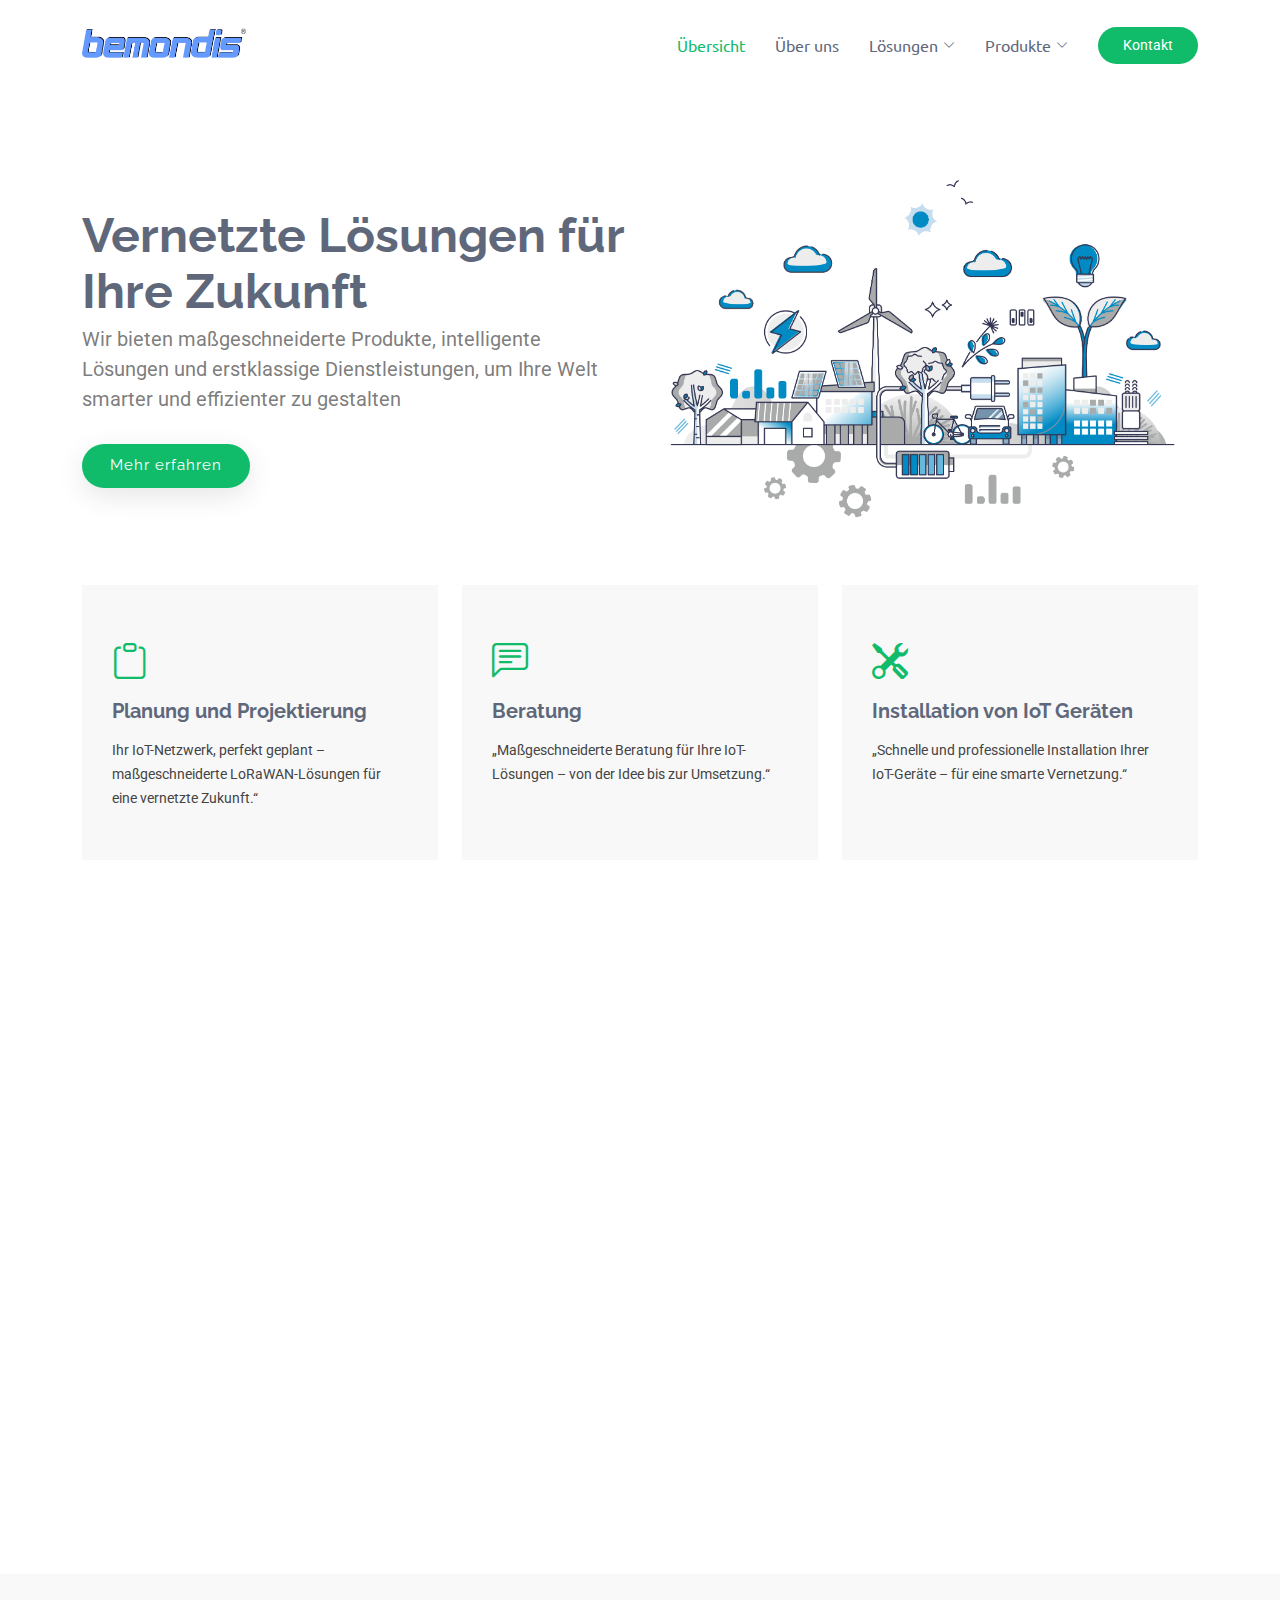
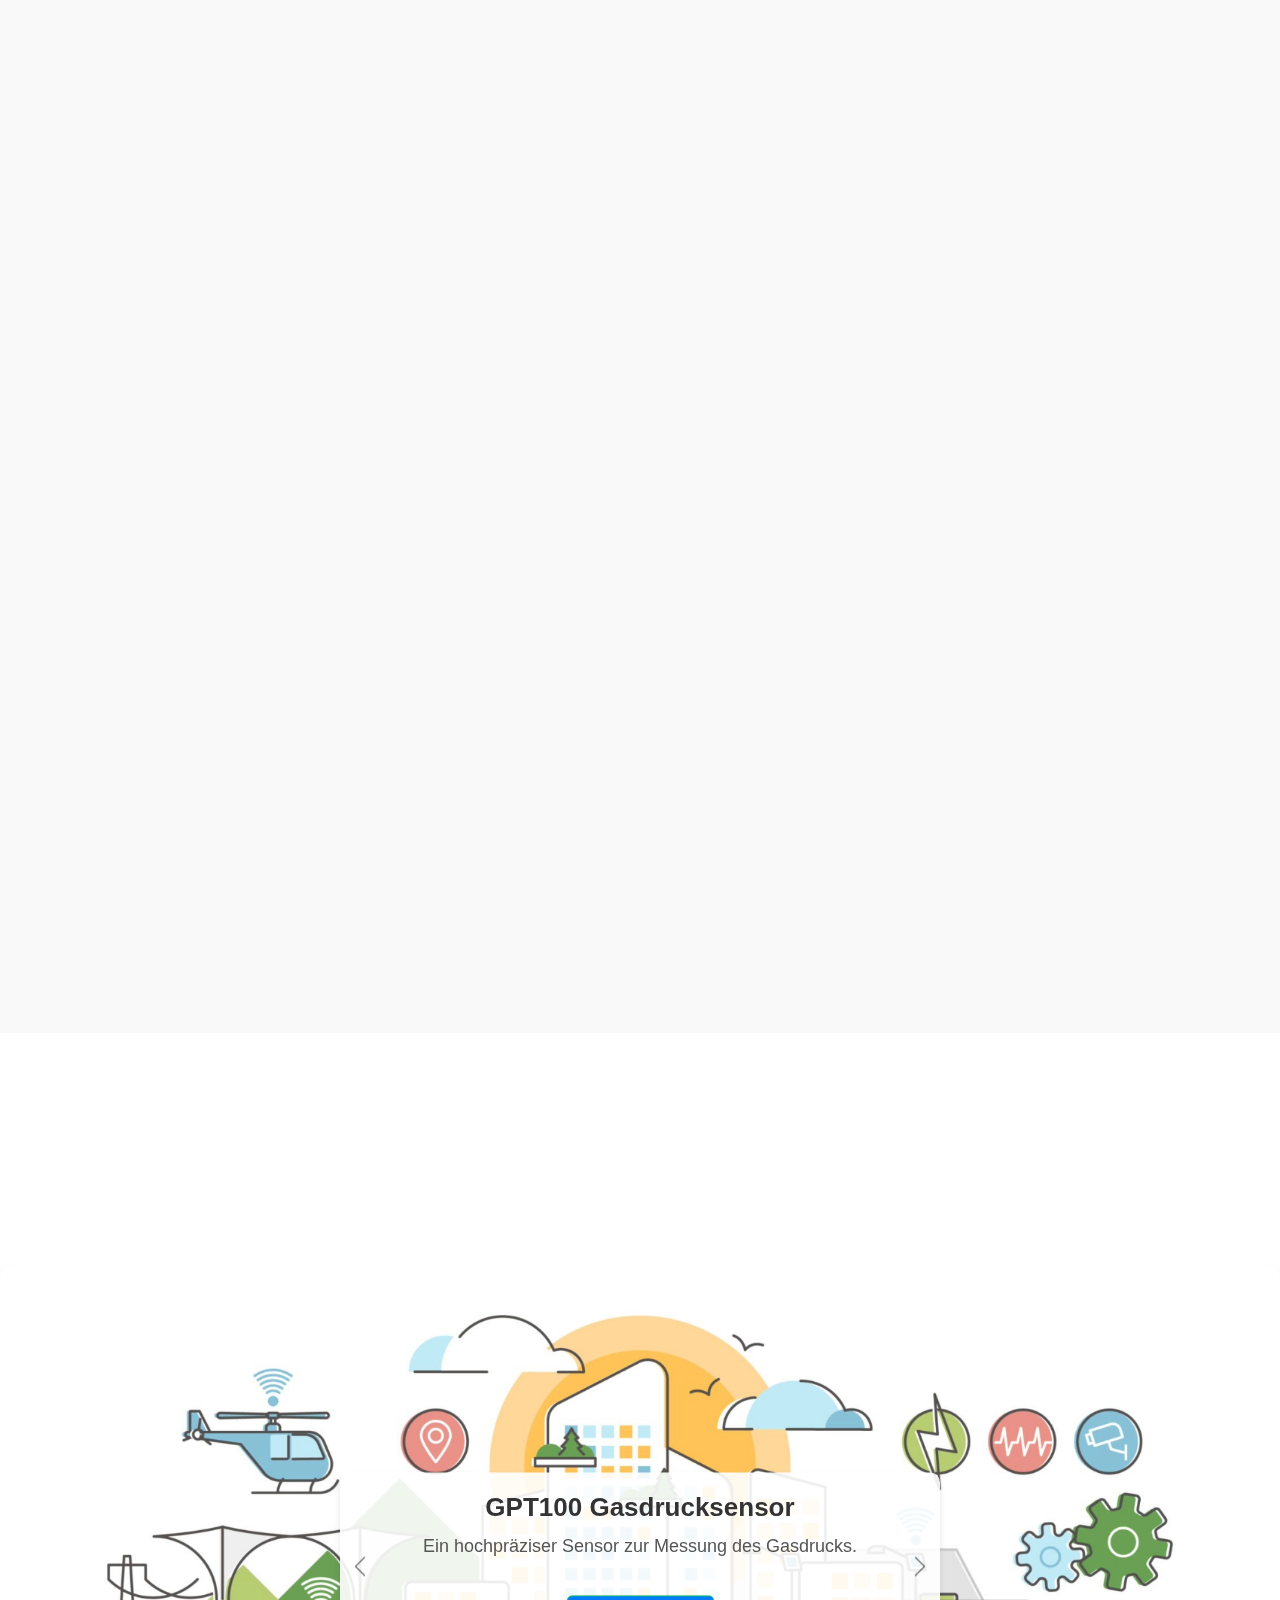
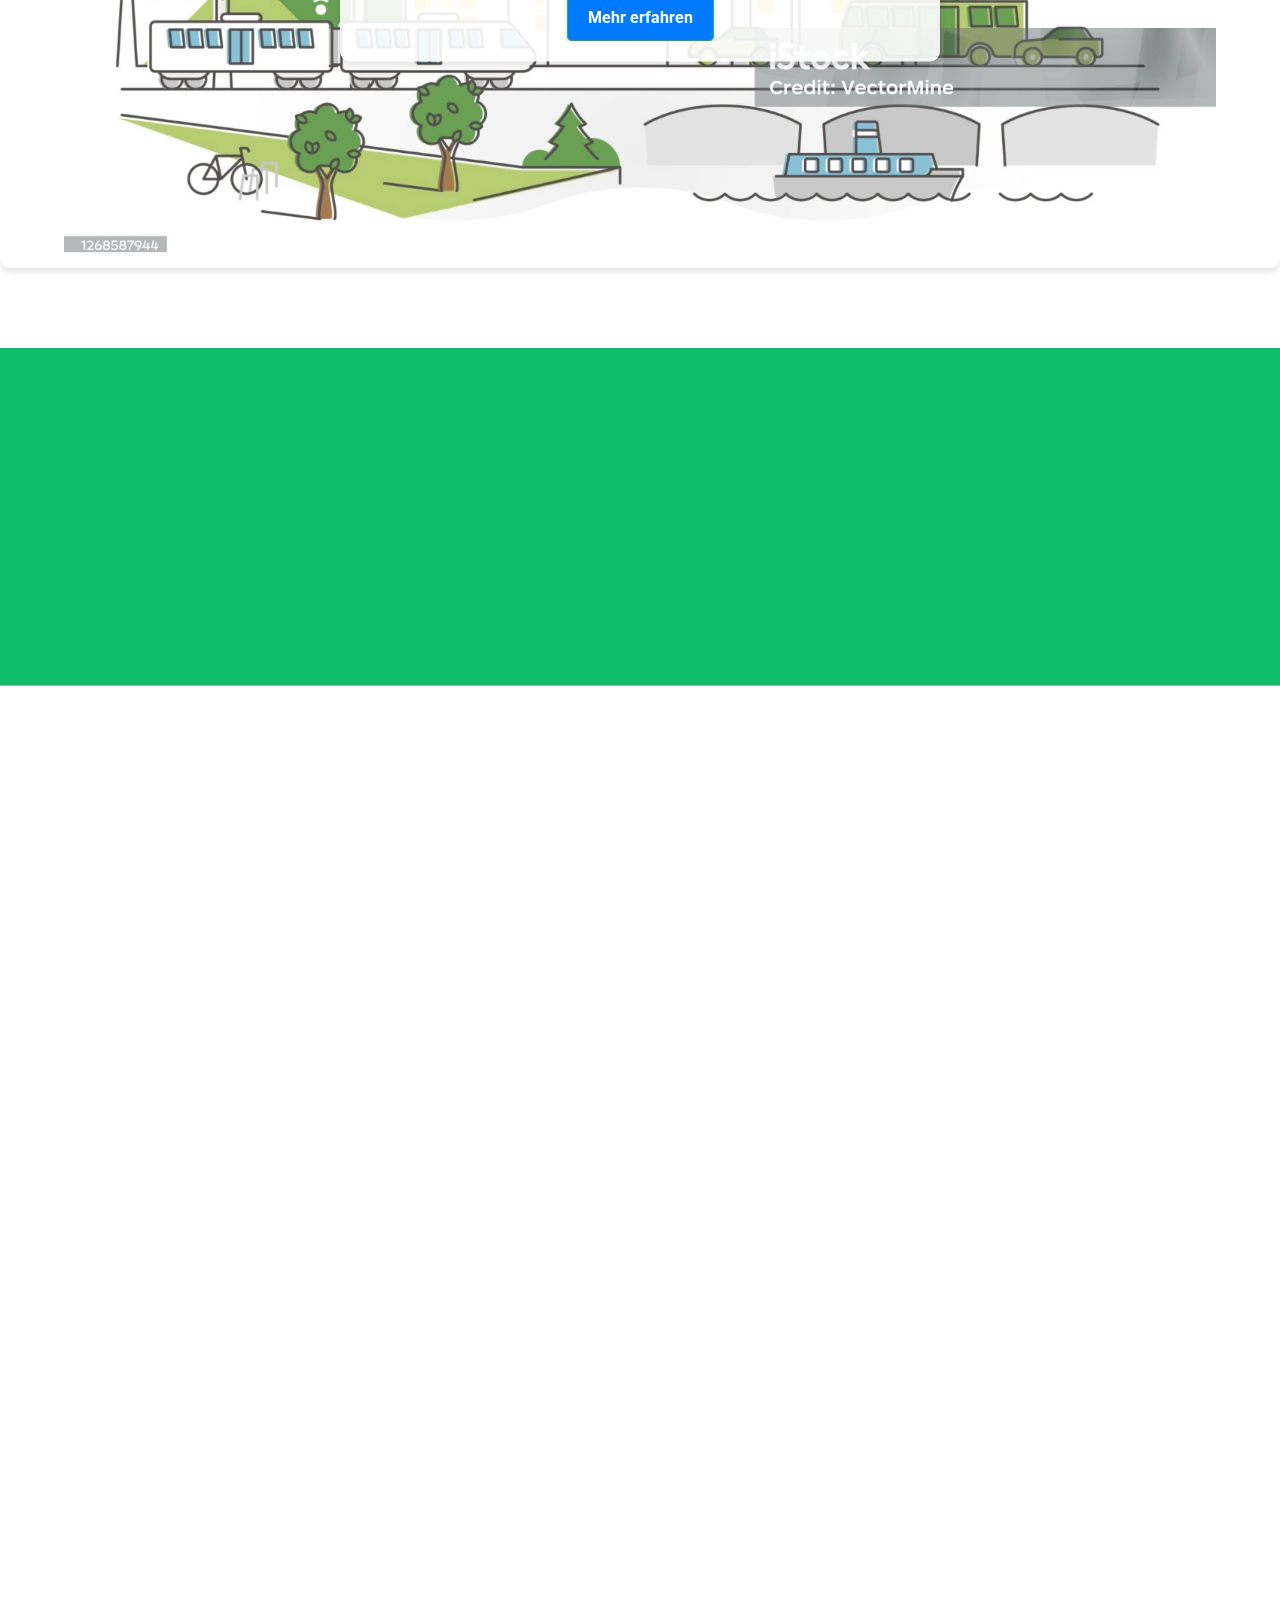
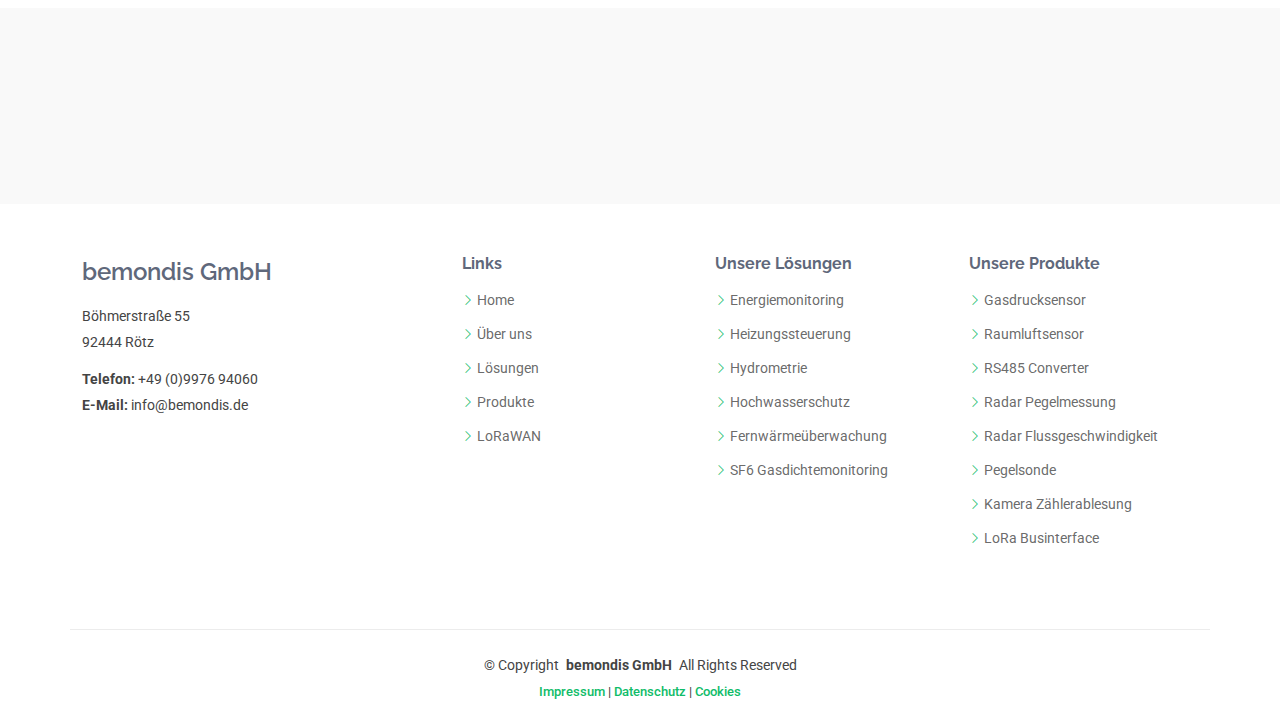
<file: index.html>
<!DOCTYPE html>
<html lang="de">

<head>
  <meta charset="utf-8">
  <meta content="width=device-width, initial-scale=1.0" name="viewport">
  <title>bemondis GmbH</title>
  <meta name="description" content="">
  <meta name="keywords" content="">

<!-- Favicons -->
<link rel="icon" href="assets/favicon/favicon_b.ico" type="image/x-icon">

<!-- PNG-Favicons für moderne Browser -->
<link rel="icon" type="image/png" sizes="16x16" href="assets/favicon/favicon_b_16x16.png">
<link rel="icon" type="image/png" sizes="32x32" href="assets/favicon/favicon_b_32x32.png">
<link rel="icon" type="image/png" sizes="48x48" href="assets/favicon/favicon_b_48x48.png">
<link rel="icon" type="image/png" sizes="64x64" href="assets/favicon/favicon_b_64x64.png">
<link rel="icon" type="image/png" sizes="128x128" href="assets/favicon/favicon_b_128x128.png">
<link rel="icon" type="image/png" sizes="192x192" href="assets/favicon/favicon_b_192x192.png">
<link rel="icon" type="image/png" sizes="256x256" href="assets/favicon/favicon_b_256x256.png">

<!-- Apple Touch Icon (iOS / iPadOS Homescreen) -->
<link rel="apple-touch-icon" sizes="180x180" href="assets/favicon/apple-touch-icon.png">

<!-- Web App Manifest (Android, PWA, Chrome) -->
<link rel="manifest" href="/assets/json/manifest.json">

<!-- Optional: SVG-Favicon (nur moderne Browser) → ganz am Ende -->
<link rel="icon" type="image/svg+xml" href="assets/favicon/favicon_b.svg">


  <!-- Fonts -->
  <link href="https://fonts.googleapis.com" rel="preconnect">
  <link href="https://fonts.gstatic.com" rel="preconnect" crossorigin>
  <link href="https://fonts.googleapis.com/css2?family=Roboto:ital,wght@0,100;0,300;0,400;0,500;0,700;0,900;1,100;1,300;1,400;1,500;1,700;1,900&family=Raleway:ital,wght@0,100;0,200;0,300;0,400;0,500;0,600;0,700;0,800;0,900;1,100;1,200;1,300;1,400;1,500;1,600;1,700;1,800;1,900&family=Ubuntu:ital,wght@0,300;0,400;0,500;0,700;1,300;1,400;1,500;1,700&display=swap" rel="stylesheet">

  <!-- Vendor CSS Files -->
  <link href="assets/vendor/bootstrap/css/bootstrap.min.css" rel="stylesheet">
  <link href="assets/vendor/bootstrap-icons/bootstrap-icons.css" rel="stylesheet">
  <link href="assets/vendor/aos/aos.css" rel="stylesheet">
  <link href="assets/vendor/glightbox/css/glightbox.min.css" rel="stylesheet">
  <link href="assets/vendor/swiper/swiper-bundle.min.css" rel="stylesheet">

  <!-- Main CSS File -->
  <link href="assets/css/main.css" rel="stylesheet">

</head>

<body class="index-page">

  <header id="header" class="header d-flex align-items-center sticky-top">
    <div class="container-fluid container-xl position-relative d-flex align-items-center">

      <a href="index.html" class="logo d-flex align-items-center me-auto">
        <img src="assets/img/firmenlogo.png" alt="Firmenlogo" class="logo-img">
      </a>

      <nav id="navmenu" class="navmenu">
        <ul>
            <li><a href="index.html#hero" class="active">Übersicht</a></li>
            <li><a href="index.html#about">Über uns</a></li>
            <li class="dropdown">
                <a href="index.html#solutions"><span>Lösungen</span> <i class="bi bi-chevron-down toggle-dropdown"></i></a>
                <ul>
                    <li><a href="#energiemonitoring">Energiemonitoring</a></li>
                    <li><a href="#heizungssteuerung">Heizungssteuerung</a></li>
                    <li><a href="#hydrometrie">Hydrometrie</a></li>
                    <li><a href="#hochwasserschutz">Hochwasserschutz</a></li>
                    <li><a href="#fernwaermeueberwachung">Fernwärmeüberwachung</a></li>
                    <li><a href="#sf6-gasdichtemonitoring">SF6-Gasdichtemonitoring</a></li>
                </ul>
            </li>
            <li class="dropdown">
                <a href="index.html#portfolio "><span>Produkte</span> <i class="bi bi-chevron-down toggle-dropdown"></i></a>
                <ul>
                    <li><a href="product-details/gasdrucksensor.html">Gasdrucksensor</a></li>
                    <li><a href="product-details/raumluftsensor.html">Raumluftsensor</a></li>
                    <li><a href="product-details/rs485.html">RS485 Converter</a></li>
                    <li><a href="product-details/pegelmessung.html">Radar Pegelmessung/Abstandsmessung</a></li>
                    <li><a href="product-details/flussgeschwindkeit.html">Radar Flussgeschwindigkeit</a></li>
                    <li><a href="product-details/wasserstand.html">Pegelsonde für Tiefbrunnen</a></li>
                    <li><a href="product-details/zählerablesung.html">Kamera Zählerablesung</a></li>
                    <li><a href="product-details/businterface.html">LoRa Businterface</a></li>
                </ul>
            </li>
        </ul>
        <i class="mobile-nav-toggle d-xl-none bi bi-list"></i>
    </nav>

      <a class="btn-getstarted" href="#contact">Kontakt</a>

    </div>
  </header>

  <main class="main">

    <!-- Hero Section -->
    <section id="hero" class="hero section">

      <div class="container">
        <div class="row gy-4">
          <div class="col-lg-6 order-2 order-lg-1 d-flex flex-column justify-content-center" data-aos="fade-up">
            <h1>Vernetzte Lösungen für Ihre Zukunft
            </h1>
            <p>Wir bieten maßgeschneiderte Produkte, intelligente Lösungen und erstklassige Dienstleistungen, um Ihre Welt smarter und effizienter zu gestalten</p>
            <div class="d-flex">
              <a href="definition.html" class="btn-get-started">Mehr erfahren</a>
            </div>
          </div>
          <div class="col-lg-6 order-1 order-lg-2 hero-img" data-aos="zoom-out" data-aos-delay="100">
            <img src="assets/img/Grafik-Smart-Cities-Smart-Regions-02.png" class="img-fluid animated" alt="">
          </div>
        </div>
      </div>

    </section>
    
    <!-- /Hero Section -->

    <!-- Featured Services Section -->
    <section id="featured-services" class="featured-services section">

      <div class="container">

        <div class="row gy-4">

          <div class="col-lg-4 d-flex" data-aos="fade-up" data-aos-delay="100">
            <div class="service-item position-relative">
              <div class="icon"><i class="bi bi-clipboard"></i></div>
              <h4><a class="stretched-link">Planung und Projektierung</a></h4>
              <p>Ihr IoT-Netzwerk, perfekt geplant – maßgeschneiderte LoRaWAN-Lösungen für eine vernetzte Zukunft.“</p>
            </div>
          </div><!-- End Service Item -->

          <div class="col-lg-4 d-flex" data-aos="fade-up" data-aos-delay="200">
            <div class="service-item position-relative">
              <div class="icon"><i class="bi bi-chat-left-text"></i></div>
              <h4><a class="stretched-link">Beratung</a></h4>
              <p>„Maßgeschneiderte Beratung für Ihre IoT-Lösungen – von der Idee bis zur Umsetzung.“
              </p>
            </div>
          </div><!-- End Service Item -->

          <div class="col-lg-4 d-flex" data-aos="fade-up" data-aos-delay="300">
            <div class="service-item position-relative">
              <div class="icon"><i class="bi bi-tools"></i></div>
              <h4><a class="stretched-link">Installation von IoT Geräten
              </a></h4>
              <p>„Schnelle und professionelle Installation Ihrer IoT-Geräte – für eine smarte Vernetzung.“
              </p>
            </div>
          </div><!-- End Service Item -->

        </div>

      </div>

    </section>
    
    <!-- /Featured Services Section -->

    <!-- About Section -->
    <section id="about" class="about section">

      <!-- Section Title -->
      <div class="container section-title" data-aos="fade-up">
        <span>Über uns<br></span>
        <h2>Über uns</h2>
        <p></p>
      </div><!-- End Section Title -->

      <div class="container">

        <div class="row gy-4">
          <div class="col-lg-6 position-relative align-self-start" data-aos="fade-up" data-aos-delay="100">
            <img src="assets/img/about.png" class="img-fluid" alt="">
          </div>
          <div class="col-lg-6 content" data-aos="fade-up" data-aos-delay="200">
            <h3>Innovative Vernetzung für eine smarte Zukunft</h3>
            <p class="fst-italic">
              Vertrauen Sie auf unsere Lösungen – wir gestalten die Welt von heute und morgen.
            </p>
            <ul>
              <li><i class="bi bi-check2-all"></i> <span>Dienstleistungen</span></li>
              <li><i class="bi bi-check2-all"></i> <span>Produkte</span></li>
              <li><i class="bi bi-check2-all"></i> <span>Lösungen</span></li>
            </ul>
            <p>
              Ob durch die Entwicklung innovativer IoT-Produkte, die Implementierung intelligenter Systeme oder die Bereitstellung von umfassenden Beratungs- und Support-Dienstleistungen – wir bieten alles, was Sie benötigen, um die Möglichkeiten der vernetzten Welt optimal zu nutzen.
            </p>
          </div>
        </div>

      </div>

      
    </section><!-- /About Section -->


        </div>

      </div>

    </section><!-- /Stats Section -->

    <!-- Services Section -->
    <section id="solutions" class="services section light-background">

      <!-- Section Title -->
      <div class="container section-title" data-aos="fade-up">
        <span>Lösungen</span>
        <h2>Lösungen</h2>
        <p>Innovative IoT-Lösungen für smartere Prozesse und vernetzte Zukunft.
        </p>
      </div><!-- End Section Title -->

      <div class="container">
        <div class="row gy-4">
      
          <!-- Energiemonitoring -->
          <div class="col-lg-4 col-md-6" data-aos="fade-up" data-aos-delay="100">
            <div class="service-item position-relative">
              <div class="icon">
                <i class="bi bi-lightning-charge"></i>
              </div>
              <a href="service-details.html#energiemonitoring" class="stretched-link">
                <h3>Energiemonitoring</h3>
              </a>
              <p>Energiemonitoring ermöglicht die Echtzeitüberwachung und Optimierung des Energieverbrauchs für mehr Effizienz und Kostensenkung.</p>
            </div>
          </div><!-- End Service Item -->
      
          <!-- Heizungssteuerung -->
          <div class="col-lg-4 col-md-6" data-aos="fade-up" data-aos-delay="200">
            <div class="service-item position-relative">
              <div class="icon">
                <i class="bi bi-thermometer"></i>
              </div>
              <a href="service-details.html#heizungssteuerung" class="stretched-link">
                <h3>Heizungssteuerung</h3>
              </a>
              <p>Die Heizungssteuerung ermöglicht die automatische Regelung der Raumtemperatur für mehr Komfort und Energieeffizienz.</p>
            </div>
          </div><!-- End Service Item -->
      
          <!-- Hydrometrie -->
          <div class="col-lg-4 col-md-6" data-aos="fade-up" data-aos-delay="300">
            <div class="service-item position-relative">
              <div class="icon">
                <i class="bi bi-moisture"></i>
              </div>
              <a href="service-details.html#hydrometrie" class="stretched-link">
                <h3>Hydrometrie</h3>
              </a>
              <p>Hydrometrie misst Wasserparameter, um die Qualität und den Zustand von Gewässern genau zu überwachen.</p>
            </div>
          </div><!-- End Service Item -->
      
          <!-- Hochwasserschutz -->
          <div class="col-lg-4 col-md-6" data-aos="fade-up" data-aos-delay="400">
            <div class="service-item position-relative">
              <div class="icon">
                <i class="bi bi-droplet-half"></i>
              </div>
              <a href="service-details.html#hochwasserschutz" class="stretched-link">
                <h3>Hochwasserschutz</h3>
              </a>
              <p>Hochwasserschutz schützt Leben und Infrastruktur durch effektive Maßnahmen gegen Überschwemmungen.</p>
            </div>
          </div><!-- End Service Item -->
      
          <!-- Fernwärmeüberwachung -->
          <div class="col-lg-4 col-md-6" data-aos="fade-up" data-aos-delay="500">
            <div class="service-item position-relative">
              <div class="icon">
                <i class="bi bi-house-heart"></i>
              </div>
              <a href="service-details.html#fernwaermeueberwachung" class="stretched-link">
                <h3>Fernwärmeüberwachung</h3>
              </a>
              <p>Fernwärmeüberwachung sorgt für eine effiziente und zuverlässige Kontrolle der Wärmeversorgung in Echtzeit.</p>
            </div>
          </div><!-- End Service Item -->
      
          <!-- SF6 Gasdichtemonitoring -->
          <div class="col-lg-4 col-md-6" data-aos="fade-up" data-aos-delay="600">
            <div class="service-item position-relative">
              <div class="icon">
                <i class="bi bi-exclamation-triangle"></i>
              </div>
              <a href="service-details.html#sf6-gasdichtemonitoring" class="stretched-link">
                <h3>SF6 Gasdichtemonitoring</h3>
              </a>
              <p>SF6 Gasdichtemonitoring überwacht die Dichte von SF6-Gas, um die Sicherheit und Effizienz von elektrischen Anlagen zu gewährleisten.</p>
            </div>
          </div><!-- End Service Item -->

        </div>

      </div>

    </section><!-- /Services Section -->

<!-- Portfolio Section -->
<section id="portfolio" class="portfolio section">

  <!-- Section Title -->
  <div class="container section-title" data-aos="fade-up">
    <span>Produkte</span>
    <h2>Produkte</h2>
    <p>IoT-Produkte mit LoRaWAN bieten effiziente, drahtlose Kommunikation über große Entfernungen, ideal für Smart Cities, Industrie 4.0 und Umweltüberwachung.</p>
  </div><!-- End Section Title -->

  <!-- Vollständiger Bildabschnitt -->
  <div class="portfolio-item">
    <!-- Bild als <img>-Tag einbinden -->
    <img src="assets/img/portfolio.jpg" alt="Hintergrundbild" class="portfolio-background">
    
    <!-- Karussell für die Produkte -->
    <div id="productCarousel" class="carousel slide" data-bs-ride="carousel">
      <div class="carousel-inner">
        <!-- GPT100 Gasdrucksensor -->
        <div class="carousel-item active">
          <div class="product-content">
            <h4>GPT100 Gasdrucksensor</h4>
            <p>Ein hochpräziser Sensor zur Messung des Gasdrucks.</p>
            <a href="product-details/gasdrucksensor.html" class="btn">Mehr erfahren</a>
          </div>
        </div>

        <!-- CA7 Raumluftsensor -->
        <div class="carousel-item">
          <div class="product-content">
            <h4>CA7 Raumluftsensor</h4>
            <p>Überwacht die Luftqualität in Innenräumen.</p>
            <a href="product-details/raumluftsensor.html" class="btn">Mehr erfahren</a>
          </div>
        </div>

        <!-- ModCon2 RS485 Converter -->
        <div class="carousel-item">
          <div class="product-content">
            <h4>ModCon2 RS485 Converter</h4>
            <p>Ermöglicht die zuverlässige Datenübertragung in industriellen Netzwerken.</p>
            <a href="product-details/rs485.html" class="btn">Mehr erfahren</a>
          </div>
        </div>

        <!-- Radar Pegelmessung/Abstandsmessung -->
        <div class="carousel-item">
          <div class="product-content">
            <h4>Radar Pegelmessung</h4>
            <p>Präzise Messung von Pegelständen und Abständen mit Radar-Technologie.</p>
            <a href="product-details/pegelmessung.html" class="btn">Mehr erfahren</a>
          </div>
        </div>

        <!-- Radar Flussgeschwindigkeit -->
        <div class="carousel-item">
          <div class="product-content">
            <h4>Radar Flussgeschwindigkeit</h4>
            <p>Misst die Flussgeschwindigkeit von Flüssigkeiten mit Radar.</p>
            <a href="product-details/flussgeschwindigkeit.html" class="btn">Mehr erfahren</a>
          </div>
        </div>

        <!-- Pegelsonde für Tiefbrunnen -->
        <div class="carousel-item">
          <div class="product-content">
            <h4>Pegelsonde für Tiefbrunnen</h4>
            <p>Eine zuverlässige Lösung zur Messung des Wasserstands in Tiefbrunnen.</p>
            <a href="product-details/wasserstand.html" class="btn">Mehr erfahren</a>
          </div>
        </div>

        <!-- KI on the Edge Kamera Zählerablesung -->
        <div class="carousel-item">
          <div class="product-content">
            <h4>Kamera Zählerablesung</h4>
            <p>Automatische Zählerablesung mit KI-basierter Bilderkennung.</p>
            <a href="product-details/zählerablesung.html" class="btn">Mehr erfahren</a>
          </div>
        </div>

        <!-- LoRa Businterface (Modbus TCP, M Bus) -->
        <div class="carousel-item">
          <div class="product-content">
            <h4>LoRa Businterface</h4>
            <p>Ermöglicht die Kommunikation über LoRaWAN mit Modbus TCP und M Bus.</p>
            <a href="product-details/businterface.html" class="btn">Mehr erfahren</a>
          </div>
        </div>
      </div>

      <!-- Vorheriger/Nächster Button -->
      <button class="carousel-control-prev" type="button" data-bs-target="#productCarousel" data-bs-slide="prev">
        <span class="carousel-control-prev-icon" aria-hidden="true"></span>
        <span class="visually-hidden">Previous</span>
      </button>
      <button class="carousel-control-next" type="button" data-bs-target="#productCarousel" data-bs-slide="next">
        <span class="carousel-control-next-icon" aria-hidden="true"></span>
        <span class="visually-hidden">Next</span>
      </button>
    </div>
  </div>
</section><!-- /Portfolio Section -->
  
 

    <!-- Call To Action Section -->
    <section id="call-to-action" class="call-to-action section accent-background">

      <div class="container">
        <div class="row justify-content-center" data-aos="zoom-in" data-aos-delay="100">
          <div class="col-xl-10">
            <div class="text-center">
              <h3>Fragen?</h3>
              <p>Hast du Fragen oder benötigst du Unterstützung? Unser Team ist immer bereit, dir zu helfen und auf deine individuellen Bedürfnisse einzugehen. Zögere nicht, uns zu kontaktieren – wir freuen uns darauf, von dir zu hören!“</p>
              <a class="cta-btn" href="index.html#contact">Kontaktiere uns</a>
            </div>
          </div>
        </div>
      </div>

    </section><!-- /Call To Action Section -->

 

      </div>

    <!-- Contact Section -->
    <section id="contact" class="contact section">

      <!-- Section Title -->
      <div class="container section-title" data-aos="fade-up">
        <span>Kontakt</span>
        <h2>Kontakt</h2>
        <p>Senden Sie uns eine Nachricht, wir werden Sie kontaktieren</p>
      </div><!-- End Section Title -->

      <div class="container" data-aos="fade-up" data-aos-delay="100">

        <div class="row gy-4">

          <div class="col-lg-5">

            <div class="info-wrap">
              <div class="info-item d-flex" data-aos="fade-up" data-aos-delay="200">
                <i class="bi bi-geo-alt flex-shrink-0"></i>
                <div>
                  <h3>Addresse</h3>
                  <p>Böhmerstraße 55, 92444 Rötz </p>
                </div>
              </div><!-- End Info Item -->

              <div class="info-item d-flex" data-aos="fade-up" data-aos-delay="300">
                <i class="bi bi-telephone flex-shrink-0"></i>
                <div>
                  <h3>Telefon</h3>
                  <p>+49 (0)9976 94060</p>
                </div>
              </div><!-- End Info Item -->

              <div class="info-item d-flex" data-aos="fade-up" data-aos-delay="400">
                <i class="bi bi-envelope flex-shrink-0"></i>
                <div>
                  <h3>E-Mail </h3>
                  <p>info@bemondis.de</p>
                </div>
              </div><!-- End Info Item -->

            <!-- Google Maps-->

                  <!-- Desktop-Version mit festen Maßen -->
                  <div class="d-none d-md-block">
                    <iframe 
                      src="https://www.google.com/maps/embed?pb=!1m14!1m8!1m3!1d639.7207206709513!2d12.537892!3d49.342683!3m2!1i1024!2i768!4f13.1!3m3!1m2!1s0x47a001da34e08b8d%3A0x758cd97f63dc5a64!2zQsO2aG1lcnN0cmHDn2UgNTUsIDkyNDQ0IFLDtnR6!5e1!3m2!1sde!2sde!4v1742505752996!5m2!1sde!2sde" 
                      width="470" 
                      height="300" 
                      style="border:0;" 
                      allowfullscreen 
                      loading="lazy" 
                      referrerpolicy="no-referrer-when-downgrade">
                    </iframe>
                  </div>
                  
                  <!-- Mobile-Version mit responsive Design -->
                  <div class="d-md-none ratio" style="--bs-aspect-ratio: 63.8%"> <!-- 300/470 ≈ 63.8% -->
                    <iframe 
                      src="https://www.google.com/maps/embed?pb=!1m14!1m8!1m3!1d639.7207206709513!2d12.537892!3d49.342683!3m2!1i1024!2i768!4f13.1!3m3!1m2!1s0x47a001da34e08b8d%3A0x758cd97f63dc5a64!2zQsO2aG1lcnN0cmHDn2UgNTUsIDkyNDQ0IFLDtnR6!5e1!3m2!1sde!2sde!4v1742505752996!5m2!1sde!2sde" 
                      style="border:0;" 
                      allowfullscreen 
                      loading="lazy" 
                      referrerpolicy="no-referrer-when-downgrade">
                    </iframe>
                  </div>
                </div>
              </div>

            <!-- Google Maps-->

          <div class="col-lg-7">
            <form action="forms/contact.php" method="post" class="php-email-form" data-aos="fade-up" data-aos-delay="200">
              <div class="row gy-4">

                <div class="col-md-6">
                  <label for="name-field" class="pb-2">Name</label>
                  <input type="text" name="name" id="name-field" class="form-control" required="">
                </div>

                <div class="col-md-6">
                  <label for="email-field" class="pb-2">Email</label>
                  <input type="email" class="form-control" name="email" id="email-field" required="">
                </div>

                <div class="col-md-12">
                  <label for="subject-field" class="pb-2">Betreff</label>
                  <input type="text" class="form-control" name="subject" id="subject-field" required="">
                </div>

                <div class="col-md-12">
                  <label for="message-field" class="pb-2">Nachricht</label>
                  <textarea class="form-control" name="message" rows="10" id="message-field" required=""></textarea>
                </div>

                <div class="col-md-12 text-center">
                  <div class="loading">Lädt...</div>
                  <div class="error-message"></div>
                  <div class="sent-message">Deine Nachricht wurde gesendet. Vielen Dank!</div>

                  <button type="submit">Nachricht senden</button>
                </div>

              </div>
            </form>
          </div><!-- End Contact Form -->

        </div>

      </div>

    </section><!-- /Contact Section -->

  </main>

       <!-- Clients Section -->
       <section id="clients" class="clients section light-background">

        <div class="container" data-aos="zoom-in">
  
          <div class="swiper init-swiper">
            <script type="application/json" class="swiper-config">
              {
                "loop": true,
                "speed": 600,
                "autoplay": {
                  "delay": 5000
                },
                "slidesPerView": "auto",
                "pagination": {
                  "el": ".swiper-pagination",
                  "type": "bullets",
                  "clickable": true
                },
                "breakpoints": {
                  "320": {
                    "slidesPerView": 2,
                    "spaceBetween": 40
                  },
                  "480": {
                    "slidesPerView": 3,
                    "spaceBetween": 60
                  },
                  "640": {
                    "slidesPerView": 4,
                    "spaceBetween": 80
                  },
                  "992": {
                    "slidesPerView": 5,
                    "spaceBetween": 120
                  },
                  "1200": {
                    "slidesPerView": 6,
                    "spaceBetween": 120
                  }
                }
              }
            </script>
            <div class="swiper-wrapper align-items-center">
              <div class="swiper-slide"><img src="assets/img/Clients/bayernwerk.png" class="img-fluid" alt=""></div>
              <div class="swiper-slide"><img src="assets/img/Clients/energienet.png" class="img-fluid" alt=""></div>
              <div class="swiper-slide"><img src="assets/img/Clients/münchen.png" class="img-fluid" alt=""></div>
              <div class="swiper-slide"><img src="assets/img/Clients/sachsen.png" class="img-fluid" alt=""></div>
            </div>
          </div>
  
        </div>
        
      </section>
      
      <!-- /Ende Clients Section -->


      <!-- /Anfang Footer -->
   
     <footer id="footer" class="footer">
   
       <div class="container footer-top">
         <div class="row gy-4">
           <div class="col-lg-4 col-md-6 footer-about">
             <a href="index.html" class="d-flex align-items-center">
               <span class="sitename">bemondis GmbH</span>
             </a>
             <div class="footer-contact pt-3">
               <p>Böhmerstraße 55 </p>
               <p>92444 Rötz</p>
               <p class="mt-3"><strong>Telefon:</strong> <span>+49 (0)9976 94060</span></p>
               <p><strong>E-Mail:</strong> <span>info@bemondis.de</span></p>
             </div>
           </div>
   
           <div class="col-lg-2 col-md-3 footer-links">
             <h4>Links</h4>
             <ul>
               <li><i class="bi bi-chevron-right"></i> <a href="index.html#">Home</a></li>
               <li><i class="bi bi-chevron-right"></i> <a href="index.html#about">Über uns</a></li>
               <li><i class="bi bi-chevron-right"></i> <a href="index.html#solutions">Lösungen</a></li>
               <li><i class="bi bi-chevron-right"></i> <a href="index.html#portfolio">Produkte</a></li>
               <li><i class="bi bi-chevron-right"></i> <a href="definition.html">LoRaWAN</a></li>
              </ul>
           </div>
   
           <div class="col-lg-2 col-md-3 footer-links">
             <h4>Unsere Lösungen</h4>
             <ul>
               <li><i class="bi bi-chevron-right"></i> <a href="#energiemonitoring">Energiemonitoring</a></li>
               <li><i class="bi bi-chevron-right"></i> <a href="#heizungssteuerung">Heizungssteuerung</a></li>
               <li><i class="bi bi-chevron-right"></i> <a href="#hydrometrie">Hydrometrie</a></li>
               <li><i class="bi bi-chevron-right"></i> <a href="#hochwasserschutz">Hochwasserschutz</a></li>
               <li><i class="bi bi-chevron-right"></i> <a href="#fernwaermeueberwachung">Fernwärmeüberwachung</a></li>
               <li><i class="bi bi-chevron-right"></i> <a href="#sf6-gasdichtemonitoring">SF6 Gasdichtemonitoring</a></li>
             </ul>
           </div>
   
   
           <div class="col-lg-2 col-md-3 footer-links">
             <h4>Unsere Produkte</h4>
             <ul>
               <li><i class="bi bi-chevron-right"></i> <a href="product-details/gasdrucksensor.html">Gasdrucksensor</a></li>
               <li><i class="bi bi-chevron-right"></i> <a href="product-details/raumluftsensor.html">Raumluftsensor</a></li>
               <li><i class="bi bi-chevron-right"></i> <a href="product-details/rs485.html">RS485 Converter</a></li>
               <li><i class="bi bi-chevron-right"></i> <a href="product-details/pegelmessung.html">Radar Pegelmessung</a></li>
               <li><i class="bi bi-chevron-right"></i> <a href="product-details/flussgeschwindkeit.html">Radar Flussgeschwindigkeit</a></li>
               <li><i class="bi bi-chevron-right"></i> <a href="product-details/wasserstand.html">Pegelsonde</a></li>
               <li><i class="bi bi-chevron-right"></i> <a href="product-details/zählerablesung.html">Kamera Zählerablesung</a></li>
               <li><i class="bi bi-chevron-right"></i> <a href="product-details/businterface.html">LoRa Businterface</a></li>
             </ul>
           </div>
         </div>
       </div>


    <div class="container copyright text-center mt-4">
      <p>© <span>Copyright</span> <strong class="px-1 sitename">bemondis GmbH</strong> <span>All Rights Reserved</span></p>
      <div class="credits">
        <style>
          .credits a {
              font-family: 'Roboto', sans-serif; /* Roboto als Schriftart */
              font-size: 13px; /* Schriftgröße auf 18px erhöhen */
              font-weight: 500; /* Mittlere Schriftstärke */
              color: #10bc69; /* Farbe anpassen */
          }
  
          .credits a:hover {
              text-decoration: underline; /* Unterstreichung beim Hovern */
          }
      </style>
  </head>
  <div class="credits">
    <a href="javascript:void(0)" onclick="openModal('impressum')">Impressum</a> | 
    <a href="javascript:void(0)" onclick="openModal('datenschutz')">Datenschutz</a> |
    <a href="javascript:void(0)" id="credits-cookie-settings">Cookies</a>
  </div>
  
      <script>
          function openModal(contentType) {
              // Hier kommt deine Modal-Logik
              console.log('Öffne Modal für:', contentType);
          }
      </script>
  </body>
  </html>
      </div>
  </div>
  
  <!-- Modal-Fenster -->
  <div id="modal" class="modal">
      <div class="modal-content">
          <span class="close" onclick="closeModal()">&times;</span>
          <div id="modal-body">
              <!-- Hier wird der Inhalt dynamisch eingefügt -->
          </div>
      </div>
  </div>
  
  <style>
      .modal {
          display: none;
          position: fixed;
          top: 0;
          left: 0;
          width: 100%;
          height: 100%;
          background-color: rgba(0, 0, 0, 0.5);
          z-index: 1000;
      }
      .modal-content {
          background-color: white;
          margin: 10% auto;
          padding: 20px;
          width: 80%;
          max-width: 1000px;
          border-radius: 5px;
          position: relative;
      }
      .close {
          position: absolute;
          top: 10px;
          right: 15px;
          font-size: 24px;
          cursor: pointer;
      }
      .close:hover {
          color: red;
      }
  </style>
  
  <script>
      function openModal(contentType) {
          const modal = document.getElementById('modal');
          const modalBody = document.getElementById('modal-body');
  
          if (contentType === 'impressum') {
              modalBody.innerHTML = `
                  <h2>Impressum</h2
                  <p>Angaben gemäß § 5 TMG:</p>
                  <p>
                      <strong>bemondis GmbH</strong><br>
                      Rötzer Straße 36<br>
                      92431 Neunburg v. W.<br>
                  <p>
                      Telefon: +49 09672 9242 30<br>
                      E-Mail: info@bemondis.de
                  <p>
                      Geschäftsführer: Johannes Landkammer<br>
                      Eintragung im Handelsregister Regensburg<br>
                      Registernummer: HRB 5761<br>
                      UST-NR: 211/118/60316<br>
                      UST-Id-Nr., gem. §27 a Umsatzsteuergesetz: DE 13 18 36 145
                  </p>
              `;
          } else if (contentType === 'datenschutz') {
              modalBody.innerHTML = `
                  <h2>Datenschutzerklärung</h2>
              <p>Sofern innerhalb des Internetangebotes die Möglichkeit zur Eingabe persönlicher oder geschäftlicher Daten (Emailadressen, Namen, Anschriften) besteht, so erfolgt die Preisgabe dieser Daten seitens des Nutzers auf ausdrücklich freiwilliger Basis. Die Inanspruchnahme und Bezahlung aller angebotenen Dienste ist - soweit technisch möglich und zumutbar - auch ohne Angabe solcher Daten bzw. unter Angabe anonymisierter Daten oder eines Pseudonyms gestattet. Die Nutzung der im Rahmen des Impressums oder vergleichbarer Angaben veröffentlichten Kontaktdaten wie Postanschriften, Telefon- und Faxnummern sowie Emailadressen durch Dritte zur Übersendung von nicht ausdrücklich angeforderten Informationen ist nicht gestattet. Rechtliche Schritte gegen die Versender von sogenannten Spam-Mails bei Verstößen gegen dieses Verbot, sind ausdrücklich vorbehalten.</p>
              <p>Diese Seite nutzt aus Gründen der Sicherheit und zum Schutz der Übertragung vertraulicher Inhalte, wie zum Beispiel der Anfragen, die Sie an uns als Seitenbetreiber senden, eine SSL-Verschlüsselung. Eine verschlüsselte Verbindung erkennen Sie daran, dass in der Adresszeile des Browsers "https://" steht und ein Schloss-Symbol davor zu sehen ist. Wenn die SSL Verschlüsselung aktiviert ist, können die Daten, die Sie an uns übermitteln, in der Regel nicht von Dritten mitgelesen werden. Wir weisen darauf hin, dass die Datenübertragung im Internet (z.B. bei der Kommunikation per E-Mail) Sicherheitslücken aufweisen kann. Ein lückenloser Schutz der Daten vor dem Zugriff durch Dritte ist nicht möglich.</p>

              <h3>Erhebung und Verarbeitung von personenbezogenen Daten</h3>
              <p>Wenn Sie unsere Webseite besuchen, werden standardmäßig Log-Daten gespeichert. Log-Daten enthalten z. B. die IP-Adresse des Gerätes, mit dem Sie auf die Website oder einen Dienst zugreifen, die Art des Browsers, mit dem Sie zugreifen, die Webseite, die Sie zuvor besucht haben, Ihre Systemkonfiguration sowie Datum und Zeitangaben. Die IP-Adressen der Besucher unserer Webseite werden kurze Zeit nach Beendigung der Verbindung zu unserer Webseite anonymisiert oder gelöscht. Wir verarbeiten und nutzen diese Daten nicht.</p>

                <h3>Erfassung von Daten durch den Webhoster</h3>
              <p>Wir haben mit unserem derzeitigen Hoster eine Vereinbarung zur Auftragsverarbeitung nach Art. 28 Abs. 3 Datenschutz-Grundverordnung (DSGVO) getroffen. Aus datenschutzrechtlichen Gründen werden der Hostname bzw. die IP-Adresse des Clients, der die Website aufruft, in den Logfiles anonymisiert. Die Datenverarbeitung findet ausschließlich in Deutschland statt, d. h. unser Hoster unterliegt vollständig den in Deutschland geltenden gesetzlichen Vorschriften zum Datenschutz.</p>
              <p>Erfasst werden folgende Daten:</p>
              <ul>
              <li>Die anonyme IP-Adresse</li>
              <li>Das Element welches beim Aufruf der Seite angesprochen wurde</li>
              <li>Über welches Protokoll die Seite aufgerufen wurde</li>
              <li>Das Betriebssystem</li>
              <li>Der Browser und die Version</li>
              </ul>
              <p>Die Speicherung dieser Daten, (Anonyme IP, Betriebssystem, Browser usw.), gilt nicht als Verarbeitung der personenbezogene Daten, da die IP-Adresse des Besuchers anonymisiert wird.</p>

              <h3>Bei Nutzung unseres Kontaktformulars</h3>
              <p>Bei Fragen jeglicher Art bieten wir Ihnen die Möglichkeit, mit uns über ein auf der Website bereitgestelltes Formular Kontakt aufzunehmen. Dabei ist die Angabe einer gültigen E-Mail-Adresse erforderlich, damit wir wissen, von wem die Anfrage stammt und um diese beantworten zu können. Weitere Angaben können freiwillig getätigt werden. Die Datenverarbeitung zum Zwecke der Kontaktaufnahme mit uns erfolgt nach Art. 6 Abs. 1 S. 1 lit. a DSGVO auf Grundlage Ihrer freiwillig erteilten Einwilligung. Die für die Benutzung des Kontaktformulars von uns erhobenen personenbezogenen Daten werden nach Erledigung der von Ihnen gestellten Anfrage automatisch gelöscht. Die Dauer der Speicherung von personenbezogenen Daten bemisst sich anhand der jeweiligen gesetzlichen Aufbewahrungsfrist. Nach Ablauf der Frist werden die entsprechenden Daten routinemäßig gelöscht, sofern sie nicht mehr zur Vertragserfüllung oder Vertragsanbahnung erforderlich sind und/oder unsererseits kein berechtigtes Interesse an der Weiterspeicherung fortbesteht. Gebietet die Ausübung von Interventionsrechten die Löschung, werden die entsprechenden Daten unverzüglich gelöscht.</p>

              <h3>Cookies</h3>
              <p>Ein Cookie ist eine kleine Datei, die auf dem Computer des Benutzers gespeichert wird. Sie ermöglicht es, den Computer beim nächsten Besuch wiederzuerkennen. So setzt z.B. Ihre Einwilligung in die Verwendung von Cookies, ein Cookie, sodass Sie nicht jedes mal beim Besuch unserer Webseite erneut zustimmen müssen. Es gibt verschiedene Herangehensweisen Cookies einzuteilen. Ein zum Beispiel rein funktionales Cookie ist das has_js, es zeigt uns, ob JavaScript auf Ihrem Computer aktiviert oder deaktiviert ist. Um Cookies zu löschen oder um zu verhindern, dass Sie ohne Ihre ausdrückliche Zustimmung auf Ihrem Computer oder Mobilgerät gespeichert werden, können Sie Ihre Browsereinstellungen ändern. Die meisten Browser sind standardmäßig so eingestellt, dass sie Cookies akzeptieren. Nutzen Sie also Ihren Browser zur Entscheidung über Ihren Umgang mit Cookies. Im "Hilfe"-Bereich Ihres Browsers finden Sie nähere Informationen zu Ihren Cookie-Einstellungen. Es kann sein, dass Sie unsere Webseite nur eingeschränkt nutzen können, wenn Sie die Verwendung von Cookies ausschließen. Nutzen Sie die Webseite weiter und nehmen keine Auswahl bestimmter Cookies von uns oder von unseren Partnern vor, sehen wir darin Ihre Einwilligung. Weitere Tipps: Blockieren Sie Cookies von Drittanbietern. Cookies von Drittanbietern sind normalerweise nicht erforderlich, um die von Ihnen gewünschten Internetangebote zu nutzen. Wenn Sie weniger Spuren im Internet hinterlassen möchten, sollten Sie diese Cookies generell ablehnen. Verhindern Sie die Installation der geläufigsten Tracking-Tools. Es gibt eine Vielzahl von Erweiterungen, mit denen sich Tracking-Tools blockieren lassen.</p>

              <h3>Rechtlicher Hinweis</h3>
              <p>Die bemondis GmbH behält sich alle Rechte vor. Verlinkungen auf den Inhalt dieser Seiten sind nur gestattet, wenn diese vollständig, ohne Werbeframes der linkenden Seite dargestellt werden. Verstöße gegen das Copyright werden durch bemondis gerichtlich verfolgt. Jede unauthorisierte Nutzung der Marke bemondis oder von bemondis geschützter Warenzeichen, insbesondere die Vermarktung von Piraterieprodukten oder die Bewerbung solcher Produkte in Verbindung mit der Marke bemondis wird gerichtlich verfolgt. Vistrolux ist eine eingetragene Marke von bemondis GmbH. Die rechtlichen Hinweise auf dieser Webseite sowie alle Fragen und Streitigkeiten im Zusammenhang mit dieser Webseite unterliegen dem Recht der Bundesrepublik Deutschland. Wir weisen darauf hin, dass die Datenübertragung über das Internet derzeit im Wesentlichen ungesichert erfolgt, d.h. es ist keine sichere Übertragung gewährleistet. Es ist nicht ausgeschlossen, dass übermittelte Daten von Unbefugten zur Kenntnis genommen und eventuell sogar verfälscht werden.</p>

              <h3>Haftungsausschluss</h3>
              <h4>Inhalt der Website</h4>
              <p>Der Autor übernimmt keinerlei Gewähr für die Aktualität, Korrektheit, Vollständigkeit oder Qualität der bereitgestellten Informationen. Haftungsansprüche gegen den Autor, welche sich auf Schäden materieller oder ideeller Art beziehen, die durch die Nutzung oder Nichtnutzung der dargebotenen Informationen bzw. durch die Nutzung fehlerhafter und unvollständiger Informationen verursacht wurden, sind grundsätzlich ausgeschlossen, sofern seitens des Autors kein nachweislich vorsätzliches oder grob fahrlässiges Verschulden vorliegt. Alle Angebote sind freibleibend und unverbindlich. Der Autor behält es sich ausdrücklich vor, Teile der Seiten oder das gesamte Angebot ohne gesonderte Ankündigung zu verändern, zu ergänzen, zu löschen oder die Veröffentlichung zeitweise oder endgültig einzustellen.</p>

              <h4>Verweise und Links</h4>
              <p>Bei direkten oder indirekten Verweisen auf fremde Webseiten ("Hyperlinks"), die außerhalb des Verantwortungsbereiches des Autors liegen, würde eine Haftungsverpflichtung ausschließlich in dem Fall in Kraft treten, in dem der Autor von den Inhalten Kenntnis hat und es ihm technisch möglich und zumutbar wäre, die Nutzung im Falle rechtswidriger Inhalte zu verhindern. Der Autor erklärt hiermit ausdrücklich, dass zum Zeitpunkt der Linksetzung keine illegalen Inhalte auf den zu verlinkenden Seiten erkennbar waren. Auf die aktuelle und zukünftige Gestaltung, die Inhalte oder die Urheberschaft der verlinkten/verknüpften Seiten hat der Autor keinerlei Einfluss. Deshalb distanziert er sich hiermit ausdrücklich von allen Inhalten aller verlinkten /verknüpften Seiten, die nach der Linksetzung verändert wurden. Diese Feststellung gilt für alle innerhalb des eigenen Internetangebotes gesetzten Links und Verweise sowie für Fremdeinträge in vom Autor eingerichteten Gästebüchern, Diskussionsforen, Linkverzeichnissen, Mailinglisten und in allen anderen Formen von Datenbanken, auf deren Inhalt externe Schreibzugriffe möglich sind. Für illegale, fehlerhafte oder unvollständige Inhalte und insbesondere für Schäden, die aus der Nutzung oder Nichtnutzung solcherart dargebotener Informationen entstehen, haftet allein der Anbieter der Seite, auf welche verwiesen wurde, nicht derjenige, der über Links auf die jeweilige Veröffentlichung lediglich verweist.</p>

              <h3>Betroffenenrecht</h3>
              <p>Sie haben das Recht:</p>
              <ul>
              <li>gemäß Art. 15 DSGVO Auskunft über Ihre von uns verarbeiteten personenbezogenen Daten zu verlangen. Insbesondere können Sie Auskunft über die Verarbeitungszwecke, die Kategorie der personenbezogenen Daten, die Kategorien von Empfängern, gegenüber denen Ihre Daten offen gelegt wurden oder werden, die geplante Speicherdauer, das Bestehen eines Rechts auf Berichtigung, Löschung, Einschränkung der Verarbeitung oder Widerspruch, das Bestehen eines Beschwerderechts, die Herkunft ihrer Daten, sofern diese nicht bei uns erhoben wurden, sowie über das Bestehen einer automatisierten Entscheidungsfindung einschließlich Profiling und ggf. aussagekräftigen Informationen zu deren Einzelheiten verlangen;</li>
              <li>gemäß Art. 16 DSGVO unverzüglich die Berichtigung unrichtiger oder Vervollständigung Ihrer bei uns gespeicherten personenbezogenen Daten zu verlangen;</li>
              <li>gemäß Art. 17 DSGVO die Löschung Ihrer bei uns gespeicherten personenbezogenen Daten zu verlangen, soweit nicht die Verarbeitung zur Ausübung des Rechts auf freie Meinungsäußerung und Information, zur Erfüllung einer rechtlichen Verpflichtung, aus Gründen des öffentlichen Interesses oder zur Geltendmachung, Ausübung oder Verteidigung von Rechtsansprüchen erforderlich ist;</li>
              <li>gemäß Art. 18 DSGVO die Einschränkung der Verarbeitung Ihrer personenbezogenen Daten zu verlangen, soweit die Richtigkeit der Daten von Ihnen bestritten wird, die Verarbeitung unrechtmäßig ist, Sie aber deren Löschung ablehnen und wir die Daten nicht mehr benötigen, Sie jedoch diese zur Geltendmachung, Ausübung oder Verteidigung von Rechtsansprüchen benötigen oder Sie gemäß Art. 21 DSGVO Widerspruch gegen die Verarbeitung eingelegt haben;</li>
              <li>gemäß Art. 20 DSGVO Ihre personenbezogenen Daten, die Sie uns bereitgestellt haben, in einem strukturierten, gängigen und maschinenlesebaren Format zu erhalten oder die Übermittlung an einen anderen Verantwortlichen zu verlangen und</li>
              <li>gemäß Art. 7 Abs. 3 DSGVO Ihre einmal erteilte Einwilligung jederzeit gegenüber uns zu widerrufen. Dies hat zur Folge, dass wir die Datenverarbeitung, die auf dieser Einwilligung beruhte, für die Zukunft nicht mehr fortführen dürfen.</li>
              <li>gemäß Art. 51 der DSGVO haben Sie das Recht sich jederzeit an eine Aufsichtsbehörde in dem Mitgliedstaat Ihres Aufenthaltsortes oder Arbeitsplatzes oder des mutmaßlichen Verstoßes zu wenden, wenn Sie der Ansicht sind, dass die Verarbeitung der Sie betreffenden personenbezogenen Daten gegen die EU-Datenschutzgrundverordnung verstößt.</li>
              </ul>

              <h3>Widerspruchsrecht</h3>
              <p>Sofern Ihre personenbezogenen Daten auf Grundlage von berechtigten Interessen gemäß Art. 6 Abs. 1 S. 1 lit. f DSGVO verarbeitet werden, haben Sie das Recht, gemäß Art. 21 DSGVO Widerspruch gegen die Verarbeitung Ihrer personenbezogenen Daten einzulegen, soweit dafür Gründe vorliegen, die sich aus Ihrer besonderen Situation ergeben oder sich der Widerspruch gegen Direktwerbung richtet. Im letzteren Fall haben Sie ein generelles Widerspruchsrecht, das ohne Angabe einer besonderen Situation von uns umgesetzt wird. Möchten Sie von Ihrem Widerrufs- oder Widerspruchsrecht Gebrauch machen, schreiben Sie uns über diesen Link an.</p>

              <h3>Urheber- und Kennzeichenrecht</h3>
              <p>Der Autor ist bestrebt, in allen Publikationen die Urheberrechte der verwendeten Grafiken, Tondokumente, Videosequenzen und Texte zu beachten, von ihm selbst erstellte Grafiken, Tondokumente, Videosequenzen und Texte zu nutzen oder auf lizenzfreie Grafiken, Tondokumente, Videosequenzen und Texte zurückzugreifen. Die Inhalte unterliegen dem deutschen Urheberrecht. Alle innerhalb des Internetangebotes genannten und ggf. durch Dritte geschützten Marken- und Warenzeichen unterliegen uneingeschränkt den Bestimmungen des jeweils gültigen Kennzeichenrechts und den Besitzrechten der jeweiligen eingetragenen Eigentümer. Allein aufgrund der bloßen Nennung ist nicht der Schluss zu ziehen, dass Markenzeichen nicht durch Rechte Dritter geschützt sind! Das Copyright für veröffentlichte, vom Autor selbst erstellte Objekte bleibt allein beim Autor der Seiten. Eine Vervielfältigung oder Verwendung solcher Grafiken, Tondokumente, Videosequenzen und Texte in anderen elektronischen oder gedruckten Publikationen ist ohne ausdrückliche Zustimmung des Autors nicht gestattet. Sollten Sie trotzdem auf eine Urheberrechtsverletzung aufmerksam werden, bitten wir um einen entsprechenden Hinweis. Bei Bekanntwerden von Rechtsverletzungen werden wir derartige Inhalte umgehend entfernen.</p>

              <h3>Rechtswirksamkeit dieses Haftungsausschlusses</h3>
              <p>Dieser Haftungsausschluss ist als Teil des Internetangebotes zu betrachten, von dem aus auf diese Seite verwiesen wurde. Sofern Teile oder einzelne Formulierungen dieses Textes der geltenden Rechtslage nicht, nicht mehr oder nicht vollständig entsprechen sollten, bleiben die übrigen Teile des Dokumentes in ihrem Inhalt und ihrer Gültigkeit davon unberührt.</p>

              <h3>Änderung unserer Datenschutzbestimmungen</h3>
              <p>Wir behalten uns vor, diese Datenschutzerklärung anzupassen, damit sie den<div class="datenschutz">
              <h2>Datenschutzerklärung</h2>
              <p>Sofern innerhalb des Internetangebotes die Möglichkeit zur Eingabe persönlicher oder geschäftlicher Daten (Emailadressen, Namen, Anschriften) besteht, so erfolgt die Preisgabe dieser Daten seitens des Nutzers auf ausdrücklich freiwilliger Basis. Die Inanspruchnahme und Bezahlung aller angebotenen Dienste ist - soweit technisch möglich und zumutbar - auch ohne Angabe solcher Daten bzw. unter Angabe anonymisierter Daten oder eines Pseudonyms gestattet. Die Nutzung der im Rahmen des Impressums oder vergleichbarer Angaben veröffentlichten Kontaktdaten wie Postanschriften, Telefon- und Faxnummern sowie Emailadressen durch Dritte zur Übersendung von nicht ausdrücklich angeforderten Informationen ist nicht gestattet. Rechtliche Schritte gegen die Versender von sogenannten Spam-Mails bei Verstößen gegen dieses Verbot, sind ausdrücklich vorbehalten.</p>
              <p>Diese Seite nutzt aus Gründen der Sicherheit und zum Schutz der Übertragung vertraulicher Inhalte, wie zum Beispiel der Anfragen, die Sie an uns als Seitenbetreiber senden, eine SSL-Verschlüsselung. Eine verschlüsselte Verbindung erkennen Sie daran, dass in der Adresszeile des Browsers "https://" steht und ein Schloss-Symbol davor zu sehen ist. Wenn die SSL Verschlüsselung aktiviert ist, können die Daten, die Sie an uns übermitteln, in der Regel nicht von Dritten mitgelesen werden. Wir weisen darauf hin, dass die Datenübertragung im Internet (z.B. bei der Kommunikation per E-Mail) Sicherheitslücken aufweisen kann. Ein lückenloser Schutz der Daten vor dem Zugriff durch Dritte ist nicht möglich.</p>

              <h3>Erhebung und Verarbeitung von personenbezogenen Daten</h3>
              <p>Wenn Sie unsere Webseite besuchen, werden standardmäßig Log-Daten gespeichert. Log-Daten enthalten z. B. die IP-Adresse des Gerätes, mit dem Sie auf die Website oder einen Dienst zugreifen, die Art des Browsers, mit dem Sie zugreifen, die Webseite, die Sie zuvor besucht haben, Ihre Systemkonfiguration sowie Datum und Zeitangaben. Die IP-Adressen der Besucher unserer Webseite werden kurze Zeit nach Beendigung der Verbindung zu unserer Webseite anonymisiert oder gelöscht. Wir verarbeiten und nutzen diese Daten nicht.</p>

              <h3>Erfassung von Daten durch den Webhoster</h3>
              <p>Wir haben mit unserem derzeitigen Hoster eine Vereinbarung zur Auftragsverarbeitung nach Art. 28 Abs. 3 Datenschutz-Grundverordnung (DSGVO) getroffen. Aus datenschutzrechtlichen Gründen werden der Hostname bzw. die IP-Adresse des Clients, der die Website aufruft, in den Logfiles anonymisiert. Die Datenverarbeitung findet ausschließlich in Deutschland statt, d. h. unser Hoster unterliegt vollständig den in Deutschland geltenden gesetzlichen Vorschriften zum Datenschutz.</p>
              <p>Erfasst werden folgende Daten:</p>
              <ul>
              <li>Die anonyme IP-Adresse</li>
              <li>Das Element welches beim Aufruf der Seite angesprochen wurde</li>
              <li>Über welches Protokoll die Seite aufgerufen wurde</li>
              <li>Das Betriebssystem</li>
              <li>Der Browser und die Version</li>
              </ul>
              <p>Die Speicherung dieser Daten, (Anonyme IP, Betriebssystem, Browser usw.), gilt nicht als Verarbeitung der personenbezogene Daten, da die IP-Adresse des Besuchers anonymisiert wird.</p>

              <h3>Bei Nutzung unseres Kontaktformulars</h3>
              <p>Bei Fragen jeglicher Art bieten wir Ihnen die Möglichkeit, mit uns über ein auf der Website bereitgestelltes Formular Kontakt aufzunehmen. Dabei ist die Angabe einer gültigen E-Mail-Adresse erforderlich, damit wir wissen, von wem die Anfrage stammt und um diese beantworten zu können. Weitere Angaben können freiwillig getätigt werden. Die Datenverarbeitung zum Zwecke der Kontaktaufnahme mit uns erfolgt nach Art. 6 Abs. 1 S. 1 lit. a DSGVO auf Grundlage Ihrer freiwillig erteilten Einwilligung. Die für die Benutzung des Kontaktformulars von uns erhobenen personenbezogenen Daten werden nach Erledigung der von Ihnen gestellten Anfrage automatisch gelöscht. Die Dauer der Speicherung von personenbezogenen Daten bemisst sich anhand der jeweiligen gesetzlichen Aufbewahrungsfrist. Nach Ablauf der Frist werden die entsprechenden Daten routinemäßig gelöscht, sofern sie nicht mehr zur Vertragserfüllung oder Vertragsanbahnung erforderlich sind und/oder unsererseits kein berechtigtes Interesse an der Weiterspeicherung fortbesteht. Gebietet die Ausübung von Interventionsrechten die Löschung, werden die entsprechenden Daten unverzüglich gelöscht.</p>

              <h3>Cookies</h3>
              <p>Ein Cookie ist eine kleine Datei, die auf dem Computer des Benutzers gespeichert wird. Sie ermöglicht es, den Computer beim nächsten Besuch wiederzuerkennen. So setzt z.B. Ihre Einwilligung in die Verwendung von Cookies, ein Cookie, sodass Sie nicht jedes mal beim Besuch unserer Webseite erneut zustimmen müssen. Es gibt verschiedene Herangehensweisen Cookies einzuteilen. Ein zum Beispiel rein funktionales Cookie ist das has_js, es zeigt uns, ob JavaScript auf Ihrem Computer aktiviert oder deaktiviert ist. Um Cookies zu löschen oder um zu verhindern, dass Sie ohne Ihre ausdrückliche Zustimmung auf Ihrem Computer oder Mobilgerät gespeichert werden, können Sie Ihre Browsereinstellungen ändern. Die meisten Browser sind standardmäßig so eingestellt, dass sie Cookies akzeptieren. Nutzen Sie also Ihren Browser zur Entscheidung über Ihren Umgang mit Cookies. Im "Hilfe"-Bereich Ihres Browsers finden Sie nähere Informationen zu Ihren Cookie-Einstellungen. Es kann sein, dass Sie unsere Webseite nur eingeschränkt nutzen können, wenn Sie die Verwendung von Cookies ausschließen. Nutzen Sie die Webseite weiter und nehmen keine Auswahl bestimmter Cookies von uns oder von unseren Partnern vor, sehen wir darin Ihre Einwilligung. Weitere Tipps: Blockieren Sie Cookies von Drittanbietern. Cookies von Drittanbietern sind normalerweise nicht erforderlich, um die von Ihnen gewünschten Internetangebote zu nutzen. Wenn Sie weniger Spuren im Internet hinterlassen möchten, sollten Sie diese Cookies generell ablehnen. Verhindern Sie die Installation der geläufigsten Tracking-Tools. Es gibt eine Vielzahl von Erweiterungen, mit denen sich Tracking-Tools blockieren lassen.</p>

              <h3>Rechtlicher Hinweis</h3>
              <p>Die bemondis GmbH behält sich alle Rechte vor. Verlinkungen auf den Inhalt dieser Seiten sind nur gestattet, wenn diese vollständig, ohne Werbeframes der linkenden Seite dargestellt werden. Verstöße gegen das Copyright werden durch bemondis gerichtlich verfolgt. Jede unauthorisierte Nutzung der Marke bemondis oder von bemondis geschützter Warenzeichen, insbesondere die Vermarktung von Piraterieprodukten oder die Bewerbung solcher Produkte in Verbindung mit der Marke bemondis wird gerichtlich verfolgt. Vistrolux ist eine eingetragene Marke von bemondis GmbH. Die rechtlichen Hinweise auf dieser Webseite sowie alle Fragen und Streitigkeiten im Zusammenhang mit dieser Webseite unterliegen dem Recht der Bundesrepublik Deutschland. Wir weisen darauf hin, dass die Datenübertragung über das Internet derzeit im Wesentlichen ungesichert erfolgt, d.h. es ist keine sichere Übertragung gewährleistet. Es ist nicht ausgeschlossen, dass übermittelte Daten von Unbefugten zur Kenntnis genommen und eventuell sogar verfälscht werden.</p>

              <h3>Haftungsausschluss</h3>
              <h4>Inhalt der Website</h4>
              <p>Der Autor übernimmt keinerlei Gewähr für die Aktualität, Korrektheit, Vollständigkeit oder Qualität der bereitgestellten Informationen. Haftungsansprüche gegen den Autor, welche sich auf Schäden materieller oder ideeller Art beziehen, die durch die Nutzung oder Nichtnutzung der dargebotenen Informationen bzw. durch die Nutzung fehlerhafter und unvollständiger Informationen verursacht wurden, sind grundsätzlich ausgeschlossen, sofern seitens des Autors kein nachweislich vorsätzliches oder grob fahrlässiges Verschulden vorliegt. Alle Angebote sind freibleibend und unverbindlich. Der Autor behält es sich ausdrücklich vor, Teile der Seiten oder das gesamte Angebot ohne gesonderte Ankündigung zu verändern, zu ergänzen, zu löschen oder die Veröffentlichung zeitweise oder endgültig einzustellen.</p>

              <h4>Verweise und Links</h4>
              <p>Bei direkten oder indirekten Verweisen auf fremde Webseiten ("Hyperlinks"), die außerhalb des Verantwortungsbereiches des Autors liegen, würde eine Haftungsverpflichtung ausschließlich in dem Fall in Kraft treten, in dem der Autor von den Inhalten Kenntnis hat und es ihm technisch möglich und zumutbar wäre, die Nutzung im Falle rechtswidriger Inhalte zu verhindern. Der Autor erklärt hiermit ausdrücklich, dass zum Zeitpunkt der Linksetzung keine illegalen Inhalte auf den zu verlinkenden Seiten erkennbar waren. Auf die aktuelle und zukünftige Gestaltung, die Inhalte oder die Urheberschaft der verlinkten/verknüpften Seiten hat der Autor keinerlei Einfluss. Deshalb distanziert er sich hiermit ausdrücklich von allen Inhalten aller verlinkten /verknüpften Seiten, die nach der Linksetzung verändert wurden. Diese Feststellung gilt für alle innerhalb des eigenen Internetangebotes gesetzten Links und Verweise sowie für Fremdeinträge in vom Autor eingerichteten Gästebüchern, Diskussionsforen, Linkverzeichnissen, Mailinglisten und in allen anderen Formen von Datenbanken, auf deren Inhalt externe Schreibzugriffe möglich sind. Für illegale, fehlerhafte oder unvollständige Inhalte und insbesondere für Schäden, die aus der Nutzung oder Nichtnutzung solcherart dargebotener Informationen entstehen, haftet allein der Anbieter der Seite, auf welche verwiesen wurde, nicht derjenige, der über Links auf die jeweilige Veröffentlichung lediglich verweist.</p>

              <h3>Betroffenenrecht</h3>
              <p>Sie haben das Recht:</p>
              <ul>
              <li>gemäß Art. 15 DSGVO Auskunft über Ihre von uns verarbeiteten personenbezogenen Daten zu verlangen. Insbesondere können Sie Auskunft über die Verarbeitungszwecke, die Kategorie der personenbezogenen Daten, die Kategorien von Empfängern, gegenüber denen Ihre Daten offen gelegt wurden oder werden, die geplante Speicherdauer, das Bestehen eines Rechts auf Berichtigung, Löschung, Einschränkung der Verarbeitung oder Widerspruch, das Bestehen eines Beschwerderechts, die Herkunft ihrer Daten, sofern diese nicht bei uns erhoben wurden, sowie über das Bestehen einer automatisierten Entscheidungsfindung einschließlich Profiling und ggf. aussagekräftigen Informationen zu deren Einzelheiten verlangen;</li>
              <li>gemäß Art. 16 DSGVO unverzüglich die Berichtigung unrichtiger oder Vervollständigung Ihrer bei uns gespeicherten personenbezogenen Daten zu verlangen;</li>
              <li>gemäß Art. 17 DSGVO die Löschung Ihrer bei uns gespeicherten personenbezogenen Daten zu verlangen, soweit nicht die Verarbeitung zur Ausübung des Rechts auf freie Meinungsäußerung und Information, zur Erfüllung einer rechtlichen Verpflichtung, aus Gründen des öffentlichen Interesses oder zur Geltendmachung, Ausübung oder Verteidigung von Rechtsansprüchen erforderlich ist;</li>
              <li>gemäß Art. 18 DSGVO die Einschränkung der Verarbeitung Ihrer personenbezogenen Daten zu verlangen, soweit die Richtigkeit der Daten von Ihnen bestritten wird, die Verarbeitung unrechtmäßig ist, Sie aber deren Löschung ablehnen und wir die Daten nicht mehr benötigen, Sie jedoch diese zur Geltendmachung, Ausübung oder Verteidigung von Rechtsansprüchen benötigen oder Sie gemäß Art. 21 DSGVO Widerspruch gegen die Verarbeitung eingelegt haben;</li>
              <li>gemäß Art. 20 DSGVO Ihre personenbezogenen Daten, die Sie uns bereitgestellt haben, in einem strukturierten, gängigen und maschinenlesebaren Format zu erhalten oder die Übermittlung an einen anderen Verantwortlichen zu verlangen und</li>
              <li>gemäß Art. 7 Abs. 3 DSGVO Ihre einmal erteilte Einwilligung jederzeit gegenüber uns zu widerrufen. Dies hat zur Folge, dass wir die Datenverarbeitung, die auf dieser Einwilligung beruhte, für die Zukunft nicht mehr fortführen dürfen.</li>
              <li>gemäß Art. 51 der DSGVO haben Sie das Recht sich jederzeit an eine Aufsichtsbehörde in dem Mitgliedstaat Ihres Aufenthaltsortes oder Arbeitsplatzes oder des mutmaßlichen Verstoßes zu wenden, wenn Sie der Ansicht sind, dass die Verarbeitung der Sie betreffenden personenbezogenen Daten gegen die EU-Datenschutzgrundverordnung verstößt.</li>
              </ul>

              <h3>Widerspruchsrecht</h3>
              <p>Sofern Ihre personenbezogenen Daten auf Grundlage von berechtigten Interessen gemäß Art. 6 Abs. 1 S. 1 lit. f DSGVO verarbeitet werden, haben Sie das Recht, gemäß Art. 21 DSGVO Widerspruch gegen die Verarbeitung Ihrer personenbezogenen Daten einzulegen, soweit dafür Gründe vorliegen, die sich aus Ihrer besonderen Situation ergeben oder sich der Widerspruch gegen Direktwerbung richtet. Im letzteren Fall haben Sie ein generelles Widerspruchsrecht, das ohne Angabe einer besonderen Situation von uns umgesetzt wird. Möchten Sie von Ihrem Widerrufs- oder Widerspruchsrecht Gebrauch machen, schreiben Sie uns über diesen Link an.</p>

             <h3>Urheber- und Kennzeichenrecht</h3>
             <p>Der Autor ist bestrebt, in allen Publikationen die Urheberrechte der verwendeten Grafiken, Tondokumente, Videosequenzen und Texte zu beachten, von ihm selbst erstellte Grafiken, Tondokumente, Videosequenzen und Texte zu nutzen oder auf lizenzfreie Grafiken, Tondokumente, Videosequenzen und Texte zurückzugreifen. Die Inhalte unterliegen dem deutschen Urheberrecht. Alle innerhalb des Internetangebotes genannten und ggf. durch Dritte geschützten Marken- und Warenzeichen unterliegen uneingeschränkt den Bestimmungen des jeweils gültigen Kennzeichenrechts und den Besitzrechten der jeweiligen eingetragenen Eigentümer. Allein aufgrund der bloßen Nennung ist nicht der Schluss zu ziehen, dass Markenzeichen nicht durch Rechte Dritter geschützt sind! Das Copyright für veröffentlichte, vom Autor selbst erstellte Objekte bleibt allein beim Autor der Seiten. Eine Vervielfältigung oder Verwendung solcher Grafiken, Tondokumente, Videosequenzen und Texte in anderen elektronischen oder gedruckten Publikationen ist ohne ausdrückliche Zustimmung des Autors nicht gestattet. Sollten Sie trotzdem auf eine Urheberrechtsverletzung aufmerksam werden, bitten wir um einen entsprechenden Hinweis. Bei Bekanntwerden von Rechtsverletzungen werden wir derartige Inhalte umgehend entfernen.</p>

            <h3>Rechtswirksamkeit dieses Haftungsausschlusses</h3>
            <p>Dieser Haftungsausschluss ist als Teil des Internetangebotes zu betrachten, von dem aus auf diese Seite verwiesen wurde. Sofern Teile oder einzelne Formulierungen dieses Textes der geltenden Rechtslage nicht, nicht mehr oder nicht vollständig entsprechen sollten, bleiben die übrigen Teile des Dokumentes in ihrem Inhalt und ihrer Gültigkeit davon unberührt.</p>

            <h3>Änderung unserer Datenschutzbestimmungen</h3>
            <p>Wir behalten uns vor, diese Datenschutzerklärung anzupassen, damit sie den rechtlichen Anforderungen entspricht oder um Änderungen unserer Leistungen in der Datenschutzerklärung umzusetzen. Für Ihren erneuten Besuch gilt dann die neue Datenschutzerklärung.

              `;
          }
  
          modal.style.display = 'block';
      }
  
      function closeModal() {
          const modal = document.getElementById('modal');
          modal.style.display = 'none';
      }
  
      window.onclick = function(event) {
          const modal = document.getElementById('modal');
          if (event.target === modal) {
              modal.style.display = 'none';
          }
      };
  </script>
  </div>

  </footer>

  <!-- /Ende Footer -->

  <!-- Scroll Top -->
  <a href="#" id="scroll-top" class="scroll-top d-flex align-items-center justify-content-center"><i class="bi bi-arrow-up-short"></i></a>

  <!-- Preloader -->
  <div id="preloader"></div>

  <!-- Vendor JS Files -->
  <script src="assets/vendor/bootstrap/js/bootstrap.bundle.min.js"></script>
  <script src="assets/vendor/php-email-form/validate.js"></script>
  <script src="assets/vendor/aos/aos.js"></script>
  <script src="assets/vendor/glightbox/js/glightbox.min.js"></script>
  <script src="assets/vendor/purecounter/purecounter_vanilla.js"></script>
  <script src="assets/vendor/imagesloaded/imagesloaded.pkgd.min.js"></script>
  <script src="assets/vendor/isotope-layout/isotope.pkgd.min.js"></script>
  <script src="assets/vendor/swiper/swiper-bundle.min.js"></script>
  
  <!-- Cookies) -->
  <script type="text/javascript" src="https://www.termsfeed.com/public/cookie-consent/4.2.0/cookie-consent.js" charset="UTF-8"></script>
  <script src="assets/js/cookie-consent.js" defer></script>

  <!-- Main JS File -->
  <script src="assets/js/main.js"></script>

</body>



</html>
</file>
<file: assets/css/main.css>
/**
* Template Name: eNno
* Template URL: https://bootstrapmade.com/enno-free-simple-bootstrap-template/
* Updated: Aug 07 2024 with Bootstrap v5.3.3
* Author: BootstrapMade.com
* License: https://bootstrapmade.com/license/
*/

/*--------------------------------------------------------------
# Font & Color Variables
# Help: https://bootstrapmade.com/color-system/
--------------------------------------------------------------*/
/* Fonts */
:root {
  --default-font: "Roboto",  system-ui, -apple-system, "Segoe UI", Roboto, "Helvetica Neue", Arial, "Noto Sans", "Liberation Sans", sans-serif, "Apple Color Emoji", "Segoe UI Emoji", "Segoe UI Symbol", "Noto Color Emoji";
  --heading-font: "Raleway",  sans-serif;
  --nav-font: "Ubuntu",  sans-serif;
}

/* Global Colors - The following color variables are used throughout the website. Updating them here will change the color scheme of the entire website */
:root { 
  --background-color: #ffffff; /* Background color for the entire website, including individual sections */
  --default-color: #444444; /* Default color used for the majority of the text content across the entire website */
  --heading-color: #5f687b; /* Color for headings, subheadings and title throughout the website */
  --accent-color: #10bc69; /* Accent color that represents your brand on the website. It's used for buttons, links, and other elements that need to stand out */
  --surface-color: #ffffff; /* The surface color is used as a background of boxed elements within sections, such as cards, icon boxes, or other elements that require a visual separation from the global background. */
  --contrast-color: #ffffff; /* Contrast color for text, ensuring readability against backgrounds of accent, heading, or default colors. */
}

/* Nav Menu Colors - The following color variables are used specifically for the navigation menu. They are separate from the global colors to allow for more customization options */
:root {
  --nav-color: #5f687b;  /* The default color of the main navmenu links */
  --nav-hover-color: #10bc69; /* Applied to main navmenu links when they are hovered over or active */
  --nav-mobile-background-color: #ffffff; /* Used as the background color for mobile navigation menu */
  --nav-dropdown-background-color: #ffffff; /* Used as the background color for dropdown items that appear when hovering over primary navigation items */
  --nav-dropdown-color: #5f687b; /* Used for navigation links of the dropdown items in the navigation menu. */
  --nav-dropdown-hover-color: #10bc69; /* Similar to --nav-hover-color, this color is applied to dropdown navigation links when they are hovered over. */
}

/* Color Presets - These classes override global colors when applied to any section or element, providing reuse of the sam color scheme. */

.light-background {
  --background-color: #f9f9f9;
  --surface-color: #ffffff;
}

.dark-background {
  --background-color: #060606;
  --default-color: #ffffff;
  --heading-color: #ffffff;
  --surface-color: #252525;
  --contrast-color: #ffffff;
}

.accent-background {
  --background-color: #10bc69;
  --default-color: #ffffff;
  --heading-color: #ffffff;
  --surface-color: #14eb83;
  --contrast-color: #ffffff;
}

/* Smooth scroll */
:root {
  scroll-behavior: smooth;
}

/*--------------------------------------------------------------
# General Styling & Shared Classes
--------------------------------------------------------------*/
body {
  color: var(--default-color);
  background-color: var(--background-color);
  font-family: var(--default-font);
}

a {
  color: var(--accent-color);
  text-decoration: none;
  transition: 0.3s;
}

a:hover {
  color: color-mix(in srgb, var(--accent-color), transparent 25%);
  text-decoration: none;
}

h1,
h2,
h3,
h4,
h5,
h6 {
  color: var(--heading-color);
  font-family: var(--heading-font);
}

/* PHP Email Form Messages
------------------------------*/
.php-email-form .error-message {
  display: none;
  background: #df1529;
  color: #ffffff;
  text-align: left;
  padding: 15px;
  margin-bottom: 24px;
  font-weight: 600;
}

.php-email-form .sent-message {
  display: none;
  color: #ffffff;
  background: #059652;
  text-align: center;
  padding: 15px;
  margin-bottom: 24px;
  font-weight: 600;
}

.php-email-form .loading {
  display: none;
  background: var(--surface-color);
  text-align: center;
  padding: 15px;
  margin-bottom: 24px;
}

.php-email-form .loading:before {
  content: "";
  display: inline-block;
  border-radius: 50%;
  width: 24px;
  height: 24px;
  margin: 0 10px -6px 0;
  border: 3px solid var(--accent-color);
  border-top-color: var(--surface-color);
  animation: php-email-form-loading 1s linear infinite;
}

@keyframes php-email-form-loading {
  0% {
    transform: rotate(0deg);
  }

  100% {
    transform: rotate(360deg);
  }
}

/* Pulsating Play Button
------------------------------*/
.pulsating-play-btn {
  width: 94px;
  height: 94px;
  background: radial-gradient(var(--accent-color) 50%, color-mix(in srgb, var(--accent-color), transparent 75%) 52%);
  border-radius: 50%;
  display: block;
  position: relative;
  overflow: hidden;
}

.pulsating-play-btn:before {
  content: "";
  position: absolute;
  width: 120px;
  height: 120px;
  animation-delay: 0s;
  animation: pulsate-play-btn 2s;
  animation-direction: forwards;
  animation-iteration-count: infinite;
  animation-timing-function: steps;
  opacity: 1;
  border-radius: 50%;
  border: 5px solid color-mix(in srgb, var(--accent-color), transparent 30%);
  top: -15%;
  left: -15%;
  background: rgba(198, 16, 0, 0);
}

.pulsating-play-btn:after {
  content: "";
  position: absolute;
  left: 50%;
  top: 50%;
  transform: translateX(-40%) translateY(-50%);
  width: 0;
  height: 0;
  border-top: 10px solid transparent;
  border-bottom: 10px solid transparent;
  border-left: 15px solid #fff;
  z-index: 100;
  transition: all 400ms cubic-bezier(0.55, 0.055, 0.675, 0.19);
}

.pulsating-play-btn:hover:before {
  content: "";
  position: absolute;
  left: 50%;
  top: 50%;
  transform: translateX(-40%) translateY(-50%);
  width: 0;
  height: 0;
  border: none;
  border-top: 10px solid transparent;
  border-bottom: 10px solid transparent;
  border-left: 15px solid #fff;
  z-index: 200;
  animation: none;
  border-radius: 0;
}

.pulsating-play-btn:hover:after {
  border-left: 15px solid var(--accent-color);
  transform: scale(20);
}

@keyframes pulsate-play-btn {
  0% {
    transform: scale(0.6, 0.6);
    opacity: 1;
  }

  100% {
    transform: scale(1, 1);
    opacity: 0;
  }
}

/*--------------------------------------------------------------
# Global Header
--------------------------------------------------------------*/
.header {
  color: var(--default-color);
  background-color: var(--background-color);
  padding: 15px 0;
  transition: all 0.5s;
  z-index: 997;
}

.header .logo {
  line-height: 1;
}

.header .logo img {
  max-height: 36px;
  margin-right: 8px;
}

.header .logo h1 {
  font-size: 30px;
  margin: 0;
  font-weight: 700;
  color: var(--heading-color);
}

.header .btn-getstarted,
.header .btn-getstarted:focus {
  color: var(--contrast-color);
  background: var(--accent-color);
  font-size: 14px;
  padding: 8px 25px;
  margin: 0 0 0 30px;
  border-radius: 50px;
  transition: 0.3s;
}

.header .btn-getstarted:hover,
.header .btn-getstarted:focus:hover {
  color: var(--contrast-color);
  background: color-mix(in srgb, var(--accent-color), transparent 15%);
}

@media (max-width: 1200px) {
  .header .logo {
    order: 1;
  }

  .header .btn-getstarted {
    order: 2;
    margin: 0 15px 0 0;
    padding: 6px 15px;
  }

  .header .navmenu {
    order: 3;
  }
}

.scrolled .header {
  box-shadow: 0px 0 18px rgba(0, 0, 0, 0.1);
}

/*--------------------------------------------------------------
# Navigation Menu
--------------------------------------------------------------*/
/* Navmenu - Desktop */
@media (min-width: 1200px) {
  .navmenu {
    padding: 0;
  }

  .navmenu ul {
    margin: 0;
    padding: 0;
    display: flex;
    list-style: none;
    align-items: center;
  }

  .navmenu li {
    position: relative;
  }

  .navmenu a,
  .navmenu a:focus {
    color: var(--nav-color);
    padding: 18px 15px;
    font-size: 16px;
    font-family: var(--nav-font);
    font-weight: 400;
    display: flex;
    align-items: center;
    justify-content: space-between;
    white-space: nowrap;
    transition: 0.3s;
  }

  .navmenu a i,
  .navmenu a:focus i {
    font-size: 12px;
    line-height: 0;
    margin-left: 5px;
    transition: 0.3s;
  }

  .navmenu li:last-child a {
    padding-right: 0;
  }

  .navmenu li:hover>a,
  .navmenu .active,
  .navmenu .active:focus {
    color: var(--nav-hover-color);
  }

  .navmenu .dropdown ul {
    margin: 0;
    padding: 10px 0;
    background: var(--nav-dropdown-background-color);
    display: block;
    position: absolute;
    visibility: hidden;
    left: 14px;
    top: 130%;
    opacity: 0;
    transition: 0.3s;
    border-radius: 4px;
    z-index: 99;
    box-shadow: 0px 0px 30px rgba(0, 0, 0, 0.1);
  }

  .navmenu .dropdown ul li {
    min-width: 200px;
  }

  .navmenu .dropdown ul a {
    padding: 10px 20px;
    font-size: 15px;
    text-transform: none;
    color: var(--nav-dropdown-color);
  }

  .navmenu .dropdown ul a i {
    font-size: 12px;
  }

  .navmenu .dropdown ul a:hover,
  .navmenu .dropdown ul .active:hover,
  .navmenu .dropdown ul li:hover>a {
    color: var(--nav-dropdown-hover-color);
  }

  .navmenu .dropdown:hover>ul {
    opacity: 1;
    top: 100%;
    visibility: visible;
  }

  .navmenu .dropdown .dropdown ul {
    top: 0;
    left: -90%;
    visibility: hidden;
  }

  .navmenu .dropdown .dropdown:hover>ul {
    opacity: 1;
    top: 0;
    left: -100%;
    visibility: visible;
  }
}

/* Navmenu - Mobile */
@media (max-width: 1199px) {
  .mobile-nav-toggle {
    color: var(--nav-color);
    font-size: 28px;
    line-height: 0;
    margin-right: 10px;
    cursor: pointer;
    transition: color 0.3s;
  }

  .navmenu {
    padding: 0;
    z-index: 9997;
  }

  .navmenu ul {
    display: none;
    list-style: none;
    position: absolute;
    inset: 60px 20px 20px 20px;
    padding: 10px 0;
    margin: 0;
    border-radius: 6px;
    background-color: var(--nav-mobile-background-color);
    overflow-y: auto;
    transition: 0.3s;
    z-index: 9998;
    box-shadow: 0px 0px 30px rgba(0, 0, 0, 0.1);
  }

  .navmenu a,
  .navmenu a:focus {
    color: var(--nav-dropdown-color);
    padding: 10px 20px;
    font-family: var(--nav-font);
    font-size: 17px;
    font-weight: 500;
    display: flex;
    align-items: center;
    justify-content: space-between;
    white-space: nowrap;
    transition: 0.3s;
  }

  .navmenu a i,
  .navmenu a:focus i {
    font-size: 12px;
    line-height: 0;
    margin-left: 5px;
    width: 30px;
    height: 30px;
    display: flex;
    align-items: center;
    justify-content: center;
    border-radius: 50%;
    transition: 0.3s;
    background-color: color-mix(in srgb, var(--accent-color), transparent 90%);
  }

  .navmenu a i:hover,
  .navmenu a:focus i:hover {
    background-color: var(--accent-color);
    color: var(--contrast-color);
  }

  .navmenu a:hover,
  .navmenu .active,
  .navmenu .active:focus {
    color: var(--nav-dropdown-hover-color);
  }

  .navmenu .active i,
  .navmenu .active:focus i {
    background-color: var(--accent-color);
    color: var(--contrast-color);
    transform: rotate(180deg);
  }

  .navmenu .dropdown ul {
    position: static;
    display: none;
    z-index: 99;
    padding: 10px 0;
    margin: 10px 20px;
    background-color: var(--nav-dropdown-background-color);
    border: 1px solid color-mix(in srgb, var(--default-color), transparent 90%);
    box-shadow: none;
    transition: all 0.5s ease-in-out;
  }

  .navmenu .dropdown ul ul {
    background-color: rgba(33, 37, 41, 0.1);
  }

  .navmenu .dropdown>.dropdown-active {
    display: block;
    background-color: rgba(33, 37, 41, 0.03);
  }

  .mobile-nav-active {
    overflow: hidden;
  }

  .mobile-nav-active .mobile-nav-toggle {
    color: #fff;
    position: absolute;
    font-size: 32px;
    top: 15px;
    right: 15px;
    margin-right: 0;
    z-index: 9999;
  }

  .mobile-nav-active .navmenu {
    position: fixed;
    overflow: hidden;
    inset: 0;
    background: rgba(33, 37, 41, 0.8);
    transition: 0.3s;
  }

  .mobile-nav-active .navmenu>ul {
    display: block;
  }
}


/*--------------------------------------------------------------
# Clients Section
--------------------------------------------------------------*/
.clients {
  padding: 6px 0; /* Abstand oben und unten verringert */
}

.clients .swiper {
  padding: 5px 0; /* Abstand oben und unten verringert */
  max-width: 100%; /* Container auf volle Breite beschränken */
  overflow: hidden; /* Verhindert unerwünschtes Scrollen */
}

.clients .swiper-wrapper {
  width: auto; /* Breite an den Inhalt anpassen */
}

.clients .swiper-slide {
  width: auto !important; /* Slide-Breite an den Inhalt anpassen */
  display: flex;
  align-items: center;
  justify-content: center;
}

.clients .swiper-slide img {
  width: 225px; /* Gewünschte Bildgröße */
  height: auto; /* Seitenverhältnis beibehalten */
  max-width: 100%; /* Sicherstellen, dass das Bild nicht zu groß wird */
  transition: 0.3s;
  padding: 0 5px; /* Abstand zwischen den Bildern verringert */
}

.clients .swiper-slide img:hover {
  transform: scale(1.1);
}


/*--------------------------------------------------------------
# Global Footer
--------------------------------------------------------------*/
.footer {
  color: var(--default-color);
  background-color: var(--background-color);
  font-size: 14px;
  position: relative;
}

.footer .footer-newsletter {
  background-color: color-mix(in srgb, var(--default-color), transparent 97%);
  padding: 50px 0;
}

.footer .footer-newsletter h4 {
  font-size: 24px;
}

.footer .footer-newsletter .newsletter-form {
  margin-top: 30px;
  margin-bottom: 15px;
  padding: 6px 8px;
  position: relative;
  border-radius: 4px;
  background-color: var(--surface-color);
  border: 1px solid color-mix(in srgb, var(--default-color), transparent 90%);
  box-shadow: 0px 2px 25px rgba(0, 0, 0, 0.1);
  display: flex;
  transition: 0.3s;
  border-radius: 50px;
}

.footer .footer-newsletter .newsletter-form:focus-within {
  border-color: var(--accent-color);
}

.footer .footer-newsletter .newsletter-form input[type=email] {
  border: 0;
  padding: 4px;
  width: 100%;
  background-color: var(--surface-color);
  color: var(--default-color);
}

.footer .footer-newsletter .newsletter-form input[type=email]:focus-visible {
  outline: none;
}

.footer .footer-newsletter .newsletter-form input[type=submit] {
  border: 0;
  font-size: 16px;
  padding: 0 20px;
  margin: -7px -8px -7px 0;
  background: var(--accent-color);
  color: var(--contrast-color);
  transition: 0.3s;
  border-radius: 50px;
}

.footer .footer-newsletter .newsletter-form input[type=submit]:hover {
  background: color-mix(in srgb, var(--accent-color), transparent 20%);
}

.footer .footer-top {
  padding-top: 50px;
}

.footer .social-links a {
  display: flex;
  align-items: center;
  justify-content: center;
  width: 40px;
  height: 40px;
  border-radius: 50%;
  border: 1px solid color-mix(in srgb, var(--default-color), transparent 50%);
  font-size: 16px;
  color: color-mix(in srgb, var(--default-color), transparent 20%);
  margin-right: 10px;
  transition: 0.3s;
}

.footer .social-links a:hover {
  color: var(--accent-color);
  border-color: var(--accent-color);
}

.footer h4 {
  font-size: 16px;
  font-weight: bold;
  position: relative;
  padding-bottom: 12px;
}

.footer .footer-links {
  margin-bottom: 50px; /* Standardabstand zwischen den Spalten */
  flex: 1; /* Flexbox-Eigenschaft hinzufügen */
}

/* Größerer Abstand zwischen "Unsere Lösungen" und "Unsere Produkte" */
.footer .footer-links:first-of-type {
  margin-bottom: 100px; /* Größerer Abstand */
}

.footer .footer-links ul {
  list-style: none;
  padding: 0;
  margin: 0;
}

.footer .footer-links ul i {
  margin-right: 3px;
  font-size: 12px;
  line-height: 0;
  color: var(--accent-color);
}

.footer .footer-links ul li {
  padding: 10px 0;
  display: flex;
  align-items: center;
}

.footer .footer-links ul li:first-child {
  padding-top: 0;
}

.footer .footer-links ul a {
  display: inline-block;
  color: color-mix(in srgb, var(--default-color), transparent 20%);
  line-height: 1;
}

.footer .footer-links ul a:hover {
  color: var(--accent-color);
}

.footer .footer-about a {
  color: var(--heading-color);
  font-size: 24px;
  font-weight: 600;
  font-family: var(--heading-font);
}

.footer .footer-contact p {
  margin-bottom: 5px;
}

.footer .copyright {
  padding: 25px 0;
  border-top: 1px solid color-mix(in srgb, var(--default-color), transparent 90%);
}

.footer .copyright p {
  margin-bottom: 0;
}

.footer .credits {
  margin-top: 6px;
  font-size: 13px;
}

/* Responsive Design für mobile Geräte */
@media (max-width: 767.98px) {
  .footer .footer-links:first-of-type {
    margin-bottom: 30px; /* Kleinere Abstände auf mobilen Geräten */
  }
}

/* Footer Anpassungen für mobile Ansicht */
@media (max-width: 768px) {
  .footer .footer-contact p {
    font-size: 14px; /* Kleinere Schriftgröße für Telefonnummer */
  }

  .footer .footer-top .row {
    display: flex;
    flex-direction: column;
    align-items: center;
  }

  .footer .footer-top .col-lg-4,
  .footer .footer-top .col-lg-2 {
    width: 100%;
    margin-bottom: 20px;
  }

  .footer .footer-top .footer-links ul {
    padding-left: 0;
    list-style: none;
  }

  .footer .footer-top .footer-links ul li {
    margin-bottom: 10px;
  }
}

/*--------------------------------------------------------------
# Preloader
--------------------------------------------------------------*/
#preloader {
  position: fixed;
  inset: 0;
  z-index: 999999;
  overflow: hidden;
  background: var(--background-color);
  transition: all 0.6s ease-out;
}

#preloader:before {
  content: "";
  position: fixed;
  top: calc(50% - 30px);
  left: calc(50% - 30px);
  border: 6px solid #ffffff;
  border-color: var(--accent-color) transparent var(--accent-color) transparent;
  border-radius: 50%;
  width: 60px;
  height: 60px;
  animation: animate-preloader 1.5s linear infinite;
}

@keyframes animate-preloader {
  0% {
    transform: rotate(0deg);
  }

  100% {
    transform: rotate(360deg);
  }
}

/*--------------------------------------------------------------
# Scroll Top Button
--------------------------------------------------------------*/
.scroll-top {
  position: fixed;
  visibility: hidden;
  opacity: 0;
  right: 15px;
  bottom: -15px;
  z-index: 99999;
  background-color: var(--accent-color);
  width: 44px;
  height: 44px;
  border-radius: 50px;
  transition: all 0.4s;
}

.scroll-top i {
  font-size: 24px;
  color: var(--contrast-color);
  line-height: 0;
}

.scroll-top:hover {
  background-color: color-mix(in srgb, var(--accent-color), transparent 20%);
  color: var(--contrast-color);
}

.scroll-top.active {
  visibility: visible;
  opacity: 1;
  bottom: 15px;
}

/*--------------------------------------------------------------
# Disable aos animation delay on mobile devices
--------------------------------------------------------------*/
@media screen and (max-width: 768px) {
  [data-aos-delay] {
    transition-delay: 0 !important;
  }
}

/*--------------------------------------------------------------
# Global Page Titles & Breadcrumbs
--------------------------------------------------------------*/
.page-title {
  --background-color: color-mix(in srgb, var(--default-color), transparent 96%);
  color: var(--default-color);
  background-color: var(--background-color);
  padding: 25px 0;
  position: relative;
}

.page-title h1 {
  font-size: 24px;
  font-weight: 700;
}

.page-title .breadcrumbs ol {
  display: flex;
  flex-wrap: wrap;
  list-style: none;
  padding: 0;
  margin: 0;
  font-size: 14px;
  font-weight: 400;
}

.page-title .breadcrumbs ol li+li {
  padding-left: 10px;
}

.page-title .breadcrumbs ol li+li::before {
  content: "/";
  display: inline-block;
  padding-right: 10px;
  color: color-mix(in srgb, var(--default-color), transparent 70%);
}

/*--------------------------------------------------------------
# Global Sections
--------------------------------------------------------------*/
section,
.section {
  color: var(--default-color);
  background-color: var(--background-color);
  padding: 60px 0;
  scroll-margin-top: 100px;
  overflow: clip;
}

@media (max-width: 1199px) {

  section,
  .section {
    scroll-margin-top: 66px;
  }
}

/*--------------------------------------------------------------
# Global Section Titles
--------------------------------------------------------------*/
.section-title {
  text-align: center;
  padding: 30px 0;
  margin-bottom: 30px;
  position: relative;
}

.section-title h2 {
  font-size: 32px;
  font-weight: 700;
  text-transform: uppercase;
  margin-bottom: 20px;
  padding-bottom: 0;
  position: relative;
  z-index: 2;
}

.section-title span {
  position: absolute;
  top: 4px;
  color: color-mix(in srgb, var(--heading-color), transparent 95%);
  left: 0;
  right: 0;
  z-index: 1;
  font-weight: 700;
  font-size: 52px;
  text-transform: uppercase;
  line-height: 1;
}

.section-title p {
  margin-bottom: 0;
  position: relative;
  z-index: 2;
}

@media (max-width: 575px) {
  .section-title h2 {
    font-size: 28px;
    margin-bottom: 15px;
  }

  .section-title span {
    font-size: 38px;
  }
}

/*--------------------------------------------------------------
# Hero Section
--------------------------------------------------------------*/

.hero {
  width: 100%;
  min-height: 55vh;
  position: relative;
  padding: 80px 0 60px 0; /* Reduzierter oberer Abstand von 120px auf 80px */
  display: flex;
  align-items: center;
}

.hero h1 {
  margin: 0;
  font-size: 48px;
  font-weight: 700;
  line-height: 56px;
}

.hero p {
  color: color-mix(in srgb, var(--default-color), transparent 30%);
  margin: 5px 0 30px 0;
  font-size: 20px;
  font-weight: 400;
}

.hero .btn-get-started {
  color: var(--contrast-color);
  background: var(--accent-color);
  font-family: var(--heading-font);
  font-weight: 400;
  font-size: 15px;
  letter-spacing: 1px;
  display: inline-block;
  padding: 10px 28px 12px 28px;
  border-radius: 50px;
  transition: 0.5s;
  box-shadow: 0 8px 28px rgba(0, 0, 0, 0.1);
}

.hero .btn-get-started:hover {
  color: var(--contrast-color);
  background: color-mix(in srgb, var(--accent-color), transparent 15%);
  box-shadow: 0 8px 28px rgba(0, 0, 0, 0.1);
}

.hero .btn-watch-video {
  font-size: 16px;
  transition: 0.5s;
  margin-left: 25px;
  color: var(--default-color);
  font-weight: 600;
}

.hero .btn-watch-video i {
  color: var(--accent-color);
  font-size: 32px;
  transition: 0.3s;
  line-height: 0;
  margin-right: 8px;
}

.hero .btn-watch-video:hover {
  color: var(--accent-color);
}

.hero .btn-watch-video:hover i {
  color: color-mix(in srgb, var(--accent-color), transparent 15%);
}

.hero .animated {
  animation: up-down 2s ease-in-out infinite alternate-reverse both;
}

@media (max-width: 640px) {
  .hero h1 {
    font-size: 28px;
    line-height: 36px;
  }

  .hero p {
    font-size: 18px;
    line-height: 24px;
    margin-bottom: 30px;
  }

  .hero .btn-get-started,
  .hero .btn-watch-video {
    font-size: 13px;
  }
}

@keyframes up-down {
  0% {
    transform: translateY(10px);
  }

  100% {
    transform: translateY(-10px);
  }
}

/*--------------------------------------------------------------
# Featured Services Section
--------------------------------------------------------------*/
.featured-services {
  --surface-color: color-mix(in srgb, var(--default-color), transparent 96%);
  padding-top: 0;
}

.featured-services .service-item {
  background-color: var(--surface-color);
  padding: 50px 30px;
  transition: all ease-in-out 0.4s;
  height: 100%;
}

.featured-services .service-item .icon {
  margin-bottom: 10px;
}

.featured-services .service-item .icon i {
  color: var(--accent-color);
  font-size: 36px;
  transition: 0.3s;
}

.featured-services .service-item h4 {
  font-weight: 700;
  margin-bottom: 15px;
  font-size: 20px;
}

.featured-services .service-item h4 a {
  color: var(--heading-color);
  transition: ease-in-out 0.3s;
}

.featured-services .service-item p {
  line-height: 24px;
  font-size: 14px;
  margin-bottom: 0;
}

.featured-services .service-item:hover {
  transform: translateY(-10px);
}

.featured-services .service-item:hover h4 a {
  color: var(--accent-color);
}

/*--------------------------------------------------------------
# About Section
--------------------------------------------------------------*/
.about .content h3 {
  font-size: 1.75rem;
  font-weight: 700;
}

.about .content ul {
  list-style: none;
  padding: 0;
}

.about .content ul li {
  padding: 10px 0 0 0;
  display: flex;
}

.about .content ul i {
  color: var(--accent-color);
  margin-right: 0.5rem;
  line-height: 1.2;
  font-size: 1.25rem;
}

.about .content p:last-child {
  margin-bottom: 0;
}

.about .pulsating-play-btn {
  position: absolute;
  left: calc(50% - 47px);
  top: calc(50% - 47px);
}


/*--------------------------------------------------------------
# Services Section
--------------------------------------------------------------*/
.services .service-item {
  background-color: var(--surface-color);
  text-align: center;
  border: 1px solid color-mix(in srgb, var(--default-color), transparent 85%);
  padding: 80px 20px;
  transition: border ease-in-out 0.3s;
  height: 100%;
}

.services .service-item .icon {
  margin: 0 auto;
  width: 64px;
  height: 64px;
  background: var(--accent-color);
  border-radius: 4px;
  display: flex;
  align-items: center;
  justify-content: center;
  margin-bottom: 20px;
  transition: 0.3s;
}

.services .service-item .icon i {
  color: var(--contrast-color);
  font-size: 28px;
  transition: ease-in-out 0.3s;
}

.services .service-item h3 {
  font-weight: 700;
  margin: 10px 0 15px 0;
  font-size: 22px;
  transition: 0.3s;
}

.services .service-item p {
  line-height: 24px;
  font-size: 14px;
  margin-bottom: 0;
}

.services .service-item:hover {
  border-color: var(--accent-color);
}

.services .service-item:hover h3 {
  color: var(--accent-color);
}

/*--------------------------------------------------------------
# Portfolio Section
--------------------------------------------------------------*/

:root {
  --kachel-width: 100%; /* Neue Breite */
  --kachel-max-width: 800px; /* Neue maximale Breite */
  --kachel-height: 700px; /* Neue Höhe */
}


/* Portfolio Section */
.portfolio-item {
  position: relative;
  overflow: hidden;
  margin-bottom: 20px;
  border-radius: 10px;
  box-shadow: 0 4px 6px rgba(0, 0, 0, 0.1);
  width: 100%;
  height: auto; /* Dynamische Höhe statt fester Höhe */
  box-sizing: border-box;
  display: flex;
  justify-content: center;
  align-items: center;
}

/* Hintergrundbild */
.portfolio-background {
  width: 90%;
  height: auto; /* Automatische Höhe beibehalten */
  object-fit: contain; /* Verhindert Abschneiden oder Verzerren */
  position: relative; /* Statt absolute, damit Bild den Container skaliert */
  display: block;
}

/* Karussell-Stile */
.carousel {
  background-color: rgba(255, 255, 255, 0.9);
  border-radius: 10px;
  padding: 20px;
  box-shadow: 0 4px 6px rgba(0, 0, 0, 0.1);
  position: absolute;
  top: 50%;
  left: 50%;
  transform: translate(-50%, -50%);
  width: 80%;
  max-width: 600px;
  box-sizing: border-box;
  z-index: 2;
}

.carousel-inner {
  text-align: center;
}

.product-content h4 {
  font-size: 24px;
  margin: 0 0 10px 0;
  color: #333;
}

.product-content p {
  color: #666;
  font-size: 16px;
  margin: 10px 0 0;
}

.product-content .btn {
  display: inline-block;
  margin-top: 15px;
  padding: 10px 20px;
  background-color: #007bff;
  color: white;
  text-decoration: none;
  border-radius: 5px;
  transition: background-color 0.3s ease;
}

.product-content .btn:hover {
  background-color: #0056b3;
}

/* Vorheriger/Nächster Button (nur im Produkt-Karussell) */
#productCarousel .carousel-control-prev,
#productCarousel .carousel-control-next {
  width: 40px; /* Größere Pfeile */
  height: 40px;
  background-color: transparent; /* Kein Hintergrund */
  border-radius: 50%; /* Runde Form */
  top: 50%; /* Vertikal zentrieren */
  transform: translateY(-50%);
}

#productCarousel .carousel-control-prev-icon,
#productCarousel .carousel-control-next-icon {
  filter: brightness(2) invert(1); /* Pfeile in Weiß darstellen */
  width: 24px; /* Größere Pfeil-Icons */
  height: 24px;
}

/* Hover-Effekt für Pfeile (nur im Produkt-Karussell) */
#productCarousel .carousel-control-prev:hover,
#productCarousel .carousel-control-next:hover {
  background-color: rgba(0, 0, 0, 0.1); /* Leichter Hintergrund beim Hover */
}

/* Produktinhalt */
.product-content h4 {
  font-size: 26px; /* Größere Schrift */
  margin: 0 0 10px 0;
  color: #333; /* Dunkle Schriftfarbe für bessere Lesbarkeit */
  font-weight: bold; /* Dickere Schrift */
  font-family: 'Arial', sans-serif; /* Fallback-Schriftart */
}

.product-content p {
  color: #555; /* Etwas dunklere Schriftfarbe für besseren Kontrast */
  font-size: 18px; /* Größere Schrift */
  margin: 10px 0 20px;
  font-weight: 500; /* Dickere Schrift */
  font-family: 'Arial', sans-serif; /* Fallback-Schriftart */
}

/* Button */
.btn {
  display: inline-block;
  text-align: center;
  white-space: nowrap;
  overflow: hidden;
  text-overflow: ellipsis;
  padding: 10px 20px; /* Angepasstes Padding */
  background-color: var(--button-bg-color); /* Hintergrundfarbe */
  color: var(--button-text-color); /* Textfarbe */
  border: 1px solid var(--button-bg-color); /* Rahmenfarbe */
  border-radius: 5px; /* Abgerundete Ecken */
  transition: background-color 0.3s, color 0.3s, border-color 0.3s, box-shadow 0.3s;
  cursor: pointer;
  font-size: 16px; /* Schriftgröße */
  font-weight: bold; /* Fettgedruckte Schrift */
  margin-top: 20px; /* Abstand nach oben */
  box-shadow: 0 2px 4px rgba(0, 0, 0, 0.1); /* Feiner Schatten */
}

.btn:hover {
  background-color: var(--button-hover-bg-color); /* Hintergrundfarbe beim Hover */
  color: var(--button-hover-text-color); /* Textfarbe beim Hover */
  border-color: var(--button-hover-bg-color); /* Rahmenfarbe beim Hover */
  box-shadow: 0 2px 8px rgba(0, 0, 0, 0.2); /* Stärkerer Schatten beim Hover */
}

/* Responsive Design */
@media (max-width: 768px) {
  .carousel {
    width: 90%;
    max-width: 100%;
    padding: 10px;
  }

  .product-content h4 {
    font-size: 20px;
  }

  .product-content p {
    font-size: 14px;
  }
}



/*--------------------------------------------------------------
# Call to Action
--------------------------------------------------------------*/
.call-to-action {
  padding: 80px 0;
  position: relative;
  clip-path: inset(0);
}

.call-to-action img {
  position: fixed;
  top: 0;
  left: 0;
  display: block;
  width: 100%;
  height: 100%;
  object-fit: cover;
  z-index: 1;
}

.call-to-action:before {
  content: "";
  background: color-mix(in srgb, var(--background-color), transparent 50%);
  position: absolute;
  inset: 0;
  z-index: 2;
}

.call-to-action .container {
  position: relative;
  z-index: 3;
}

.call-to-action h3 {
  font-size: 28px;
  font-weight: 700;
  color: var(--default-color);
}

.call-to-action p {
  color: var(--default-color);
}

.call-to-action .cta-btn {
  font-family: var(--heading-font);
  font-weight: 500;
  font-size: 16px;
  letter-spacing: 1px;
  display: inline-block;
  padding: 12px 40px;
  border-radius: 50px;
  transition: 0.5s;
  margin: 10px;
  border: 2px solid var(--contrast-color);
  color: var(--contrast-color);
}

.call-to-action .cta-btn:hover {
  background: color-mix(in srgb, var(--accent-color) 90%, white 15%);
}


/*--------------------------------------------------------------
# Contact Section
--------------------------------------------------------------*/
.contact .info-wrap {
  background-color: var(--surface-color);
  box-shadow: 0px 0px 20px rgba(0, 0, 0, 0.1);
  padding: 30px;
}

@media (max-width: 575px) {
  .contact .info-wrap {
    padding: 20px;
  }
}

.contact .info-item {
  margin-bottom: 40px;
}

.contact .info-item i {
  font-size: 20px;
  color: var(--accent-color);
  background: color-mix(in srgb, var(--accent-color), transparent 92%);
  width: 44px;
  height: 44px;
  display: flex;
  justify-content: center;
  align-items: center;
  border-radius: 50px;
  transition: all 0.3s ease-in-out;
  margin-right: 15px;
}

.contact .info-item h3 {
  padding: 0;
  font-size: 18px;
  font-weight: 700;
  margin-bottom: 5px;
}

.contact .info-item p {
  padding: 0;
  margin-bottom: 0;
  font-size: 14px;
}

.contact .info-item:hover i {
  background: var(--accent-color);
  color: var(--contrast-color);
}

.contact .php-email-form {
  background-color: var(--surface-color);
  height: 100%;
  padding: 30px;
  box-shadow: 0px 0px 20px rgba(0, 0, 0, 0.1);
}

@media (max-width: 575px) {
  .contact .php-email-form {
    padding: 20px;
  }
}

.contact .php-email-form input[type=text],
.contact .php-email-form input[type=email],
.contact .php-email-form textarea {
  font-size: 14px;
  padding: 10px 15px;
  box-shadow: none;
  border-radius: 0;
  color: var(--default-color);
  background-color: var(--surface-color);
  border-color: color-mix(in srgb, var(--default-color), transparent 80%);
}

.contact .php-email-form input[type=text]:focus,
.contact .php-email-form input[type=email]:focus,
.contact .php-email-form textarea:focus {
  border-color: var(--accent-color);
}

.contact .php-email-form input[type=text]::placeholder,
.contact .php-email-form input[type=email]::placeholder,
.contact .php-email-form textarea::placeholder {
  color: color-mix(in srgb, var(--default-color), transparent 70%);
}

.contact .php-email-form button[type=submit] {
  color: var(--contrast-color);
  background: var(--accent-color);
  border: 0;
  padding: 10px 30px;
  transition: 0.4s;
  border-radius: 50px;
}

.contact .php-email-form button[type=submit]:hover {
  background: color-mix(in srgb, var(--accent-color), transparent 25%);
}

/*--------------------------------------------------------------
# Portfolio Details Section
--------------------------------------------------------------*/
:root {
  --button-bg-color: var(--accent-color); /* Standard-Button-Hintergrundfarbe */
  --button-text-color: var(--contrast-color); /* Standard-Button-Textfarbe */
  --button-hover-bg-color: color-mix(in srgb, var(--accent-color), transparent 20%); /* Hover-Hintergrundfarbe */
  --button-hover-text-color: var(--contrast-color); /* Hover-Textfarbe */
}

/* Portfolio Details Slider */
.portfolio-details .portfolio-details-slider img {
  width: 100%;
  height: 500px; /* Feste Höhe für die Bilder */
  object-fit: contain; /* Bild wird skaliert, um vollständig sichtbar zu sein */
  
}

.portfolio-details .portfolio-details-slider .swiper-pagination {
  margin-top: 20px;
  position: relative;
}

.portfolio-details .portfolio-details-slider .swiper-pagination .swiper-pagination-bullet {
  width: 12px;
  height: 12px;
  background-color: color-mix(in srgb, var(--default-color), transparent 85%);
  opacity: 1;
}

.portfolio-details .portfolio-details-slider .swiper-pagination .swiper-pagination-bullet-active {
  background-color: var(--accent-color);
}

/* Portfolio Info */
.portfolio-details .portfolio-info {
  background-color: var(--surface-color);
  padding: 30px;
  box-shadow: 0px 0 30px rgba(0, 0, 0, 0.1);
}

.portfolio-details .portfolio-info h3 {
  font-size: 22px;
  font-weight: 700;
  margin-bottom: 20px;
  padding-bottom: 20px;
  border-bottom: 1px solid color-mix(in srgb, var(--default-color), transparent 85%);
}

.portfolio-details .portfolio-info ul {
  list-style: none;
  padding: 0;
  font-size: 15px;
}

.portfolio-details .portfolio-info ul li+li {
  margin-top: 10px;
}

.portfolio-details .portfolio-description {
  padding-top: 30px;
}

.portfolio-details .portfolio-description h2 {
  font-size: 26px;
  font-weight: 700;
  margin-bottom: 20px;
}

.portfolio-details .portfolio-description p {
  padding: 0;
  color: color-mix(in srgb, var(--default-color), transparent 30%);
}

/* Service Box */
.service-box {
  background-color: var(--surface-color);
  padding: 20px;
  box-shadow: 0px 2px 20px rgba(0, 0, 0, 0.1);
}

.service-box h4 {
  font-size: 20px;
  font-weight: 700;
  border-bottom: 2px solid color-mix(in srgb, var(--default-color), transparent 92%);
  padding-bottom: 15px;
  margin-bottom: 15px;
}

/* Download Catalog */
.download-catalog a {
  color: var(--default-color);
  display: flex;
  align-items: center;
  padding: 10px 0;
  transition: 0.3s;
  border-top: 1px solid color-mix(in srgb, var(--default-color), transparent 90%);
}

.download-catalog a:first-child {
  border-top: 0;
  padding-top: 0;
}

.download-catalog a:last-child {
  padding-bottom: 0;
}

.download-catalog a i {
  font-size: 24px;
  margin-right: 8px;
  color: var(--accent-color);
}

.download-catalog a:hover {
  color: var(--accent-color);
}

/* Buttons für Desktop */
.table-navigation {
  display: flex;
  gap: 10px;
  margin-bottom: 20px;
}

.table-navigation .btn {
  flex: 1;
  min-width: 0;
  text-align: center;
  white-space: nowrap;
  overflow: hidden;
  text-overflow: ellipsis;
  padding: 10px;
  background-color: var(--button-bg-color);
  color: var(--button-text-color);
  border: 1px solid var(--button-bg-color);
  border-radius: 5px; /* Abgerundete Ecken */
  transition: background-color 0.3s, color 0.3s, border-color 0.3s, box-shadow 0.3s;
  cursor: pointer;
}

.table-navigation .btn:hover {
  background-color: var(--button-hover-bg-color);
  color: var(--button-hover-text-color);
  border-color: var(--button-hover-bg-color);
  box-shadow: 0 2px 8px rgba(0, 0, 0, 0.2); /* Schatten für Hover-Effekt */
}

.table-navigation .btn.active {
  background-color: var(--accent-color); /* Hervorhebung des aktiven Buttons */
  color: var(--contrast-color);
  border-color: var(--accent-color);
  box-shadow: 0 2px 8px rgba(0, 0, 0, 0.3); /* Stärkerer Schatten für aktiven Button */
  font-weight: bold; /* Fettgedruckter Text für aktiven Button */
}

/* Buttons für Mobile Geräte */
@media (max-width: 767.98px) {
  .table-navigation {
    flex-wrap: wrap; /* Buttons in zwei Zeilen anzeigen */
    gap: 5px; /* Kleinere Abstände zwischen den Buttons */
  }

  .table-navigation .btn {
    flex: 1 1 calc(50% - 5px); /* Buttons in zwei Spalten anzeigen */
    font-size: 14px; /* Kleinere Schriftgröße für mobile Geräte */
    padding: 8px; /* Kleinere Polsterung für mobile Geräte */
  }
}

/*--------------------------------------------------------------
# Service Details Section
--------------------------------------------------------------*/
.service-details .service-box {
  background-color: var(--surface-color);
  padding: 20px;
  box-shadow: 0px 2px 20px rgba(0, 0, 0, 0.1);
}

.service-details .service-box+.service-box {
  margin-top: 30px;
}

.service-details .service-box h4 {
  font-size: 20px;
  font-weight: 700;
  border-bottom: 2px solid color-mix(in srgb, var(--default-color), transparent 92%);
  padding-bottom: 15px;
  margin-bottom: 15px;
}

.service-details .services-list {
  background-color: var(--surface-color);
}

.service-details .services-list a {
  color: color-mix(in srgb, var(--default-color), transparent 20%);
  background-color: color-mix(in srgb, var(--default-color), transparent 96%);
  display: flex;
  align-items: center;
  padding: 12px 15px;
  margin-top: 15px;
  transition: 0.3s;
}

.service-details .services-list a:first-child {
  margin-top: 0;
}

.service-details .services-list a i {
  font-size: 16px;
  margin-right: 8px;
  color: var(--accent-color);
}

.service-details .services-list a.active {
  color: var(--contrast-color);
  background-color: var(--accent-color);
}

.service-details .services-list a.active i {
  color: var(--contrast-color);
}

.service-details .services-list a:hover {
  background-color: color-mix(in srgb, var(--accent-color), transparent 95%);
  color: var(--accent-color);
}

.service-details .download-catalog a {
  color: var(--default-color);
  display: flex;
  align-items: center;
  padding: 10px 0;
  transition: 0.3s;
  border-top: 1px solid color-mix(in srgb, var(--default-color), transparent 90%);
}

.service-details .download-catalog a:first-child {
  border-top: 0;
  padding-top: 0;
}

.service-details .download-catalog a:last-child {
  padding-bottom: 0;
}

.service-details .download-catalog a i {
  font-size: 24px;
  margin-right: 8px;
  color: var(--accent-color);
}

.service-details .download-catalog a:hover {
  color: var(--accent-color);
}

.service-details .help-box {
  background-color: var(--accent-color);
  color: var(--contrast-color);
  margin-top: 30px;
  padding: 30px 15px;
}

.service-details .help-box .help-icon {
  font-size: 48px;
}

.service-details .help-box h4,
.service-details .help-box a {
  color: var(--contrast-color);
}

.service-details .services-img {
  margin-bottom: 20px;
}

.service-details h3 {
  font-size: 26px;
  font-weight: 700;
}

.service-details p {
  font-size: 15px;
}

.service-details ul {
  list-style: none;
  padding: 0;
  font-size: 15px;
}

.service-details ul li {
  padding: 5px 0;
  display: flex;
  align-items: center;
}

.service-details ul i {
  font-size: 20px;
  margin-right: 8px;
  color: var(--accent-color);
}
</file>
